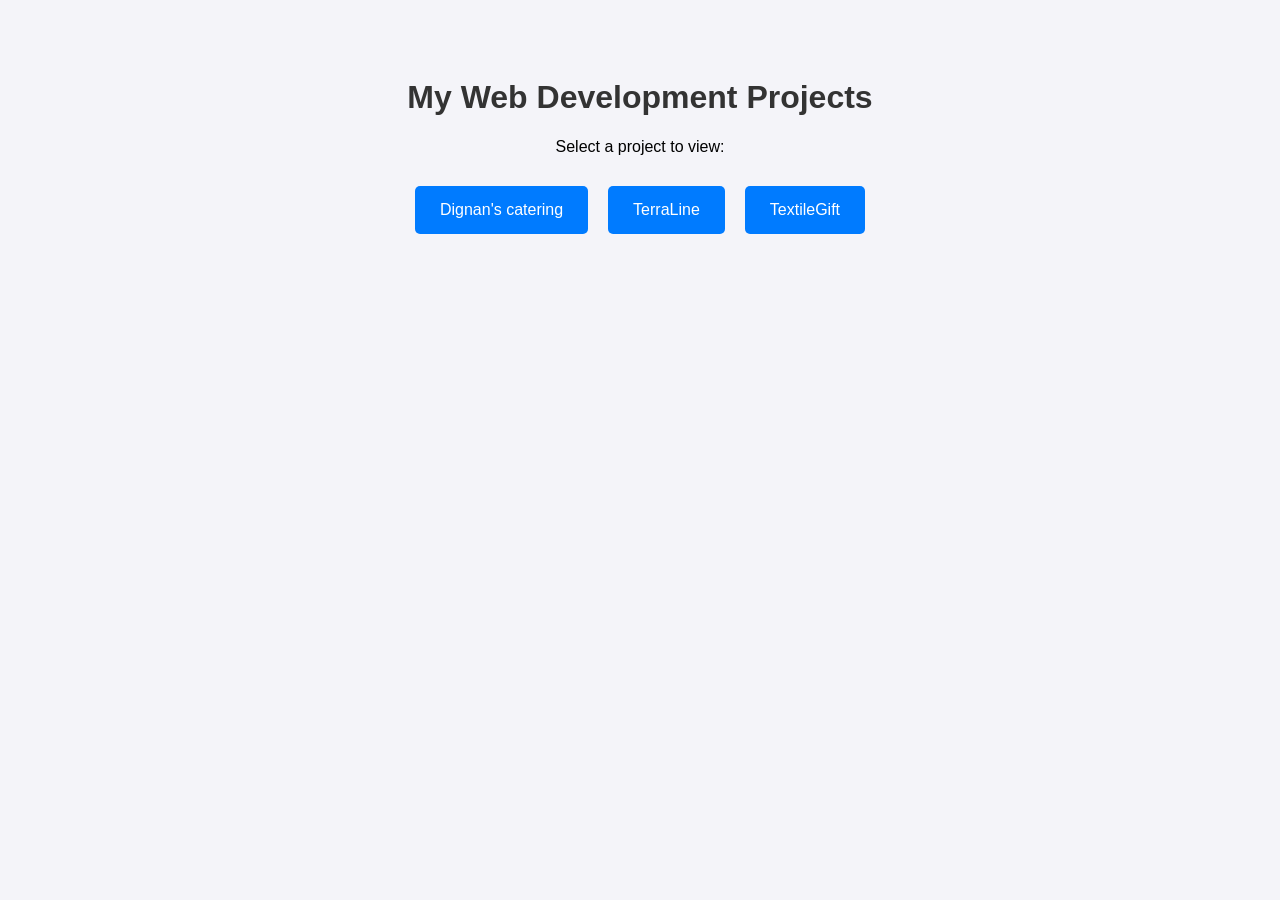
<file: index.html>
<!DOCTYPE html>
<html lang="en">
<head>
    <meta charset="UTF-8">
    <title>Mykyta's Web Portfolio</title>
    <style>
        body { font-family: sans-serif; text-align: center; padding: 50px; background: #f4f4f9; }
        h1 { color: #333; }
        .links { display: flex; justify-content: center; gap: 20px; margin-top: 30px; }
        a { text-decoration: none; color: white; background: #007bff; padding: 15px 25px; border-radius: 5px; transition: 0.3s; }
        a:hover { background: #0056b3; }
    </style>
</head>
<body>
    <h1>My Web Development Projects</h1>
    <p>Select a project to view:</p>
    <div class="links">
        <a href="Dignans%20catering/">Dignan's catering</a>
        <a href="TerraLine/">TerraLine</a>
        <a href="TextileGift/">TextileGift</a>
    </div>
</body>
</html>
</file>
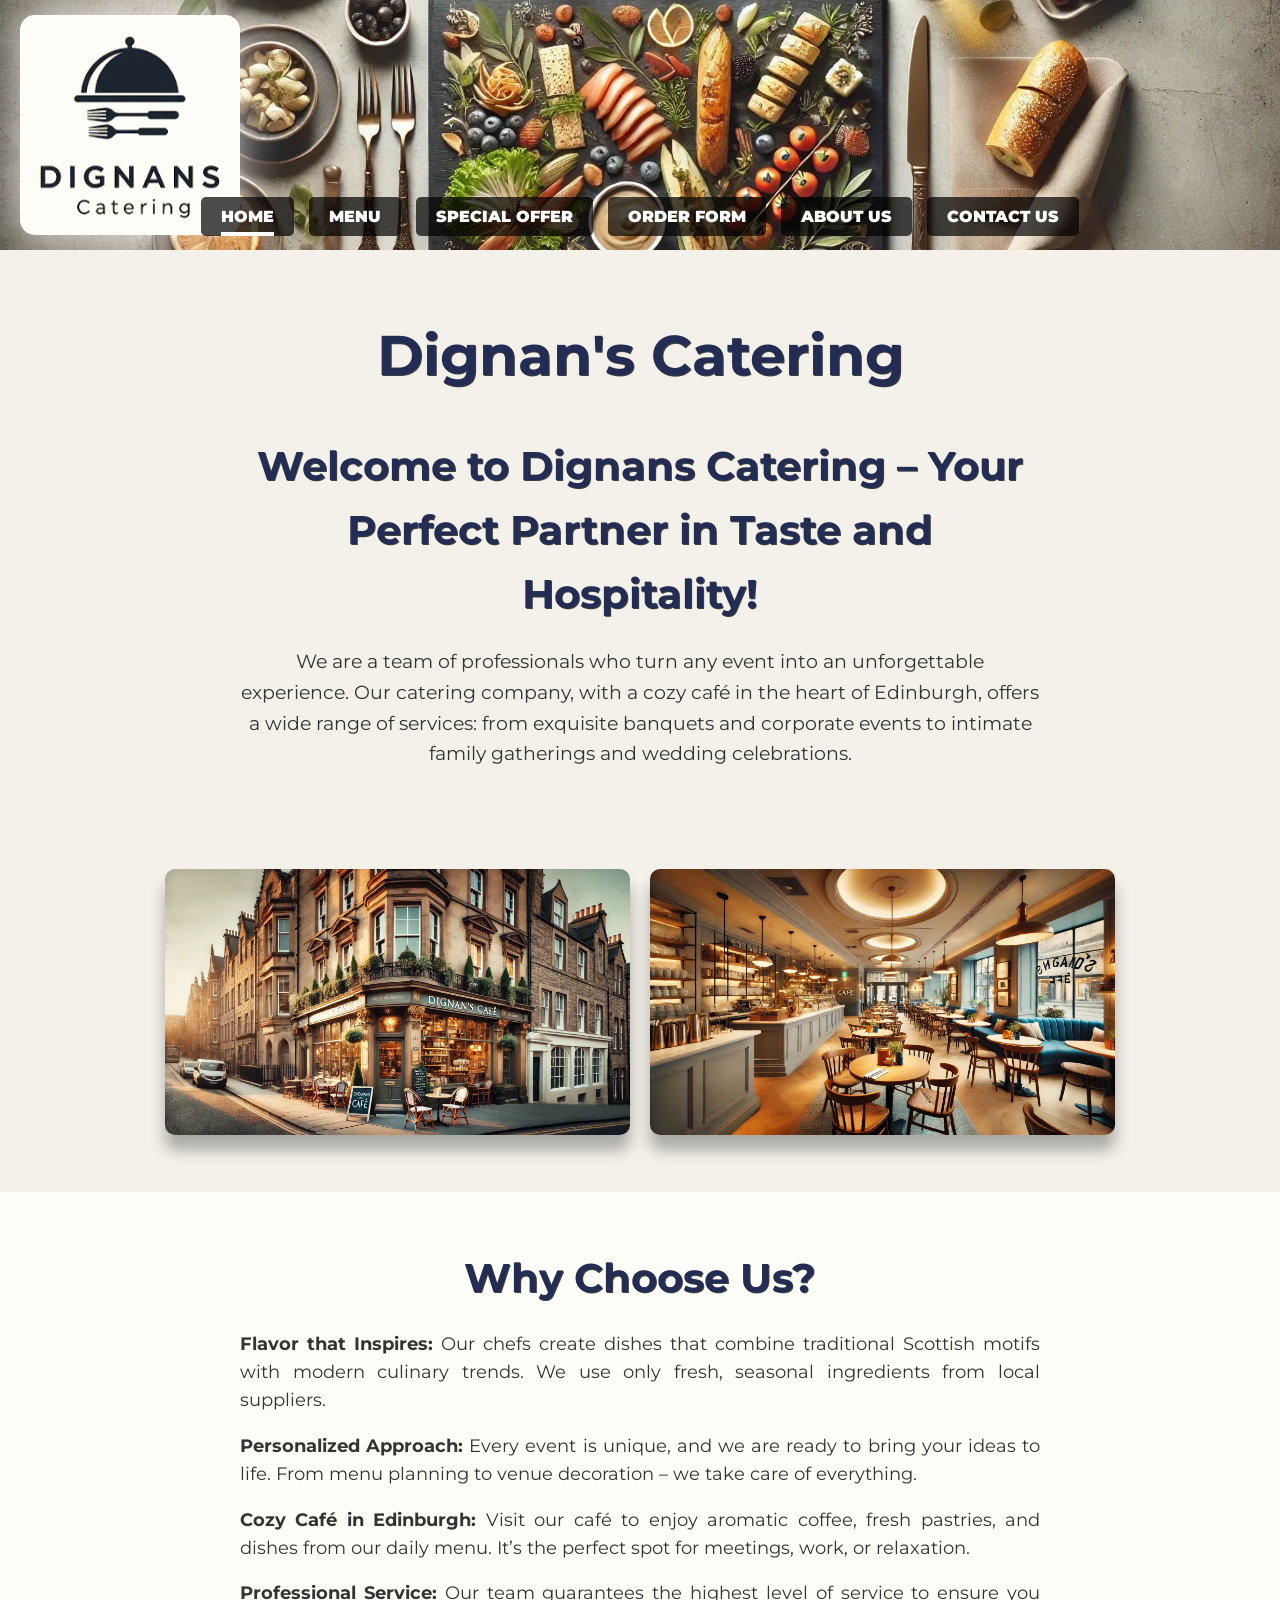
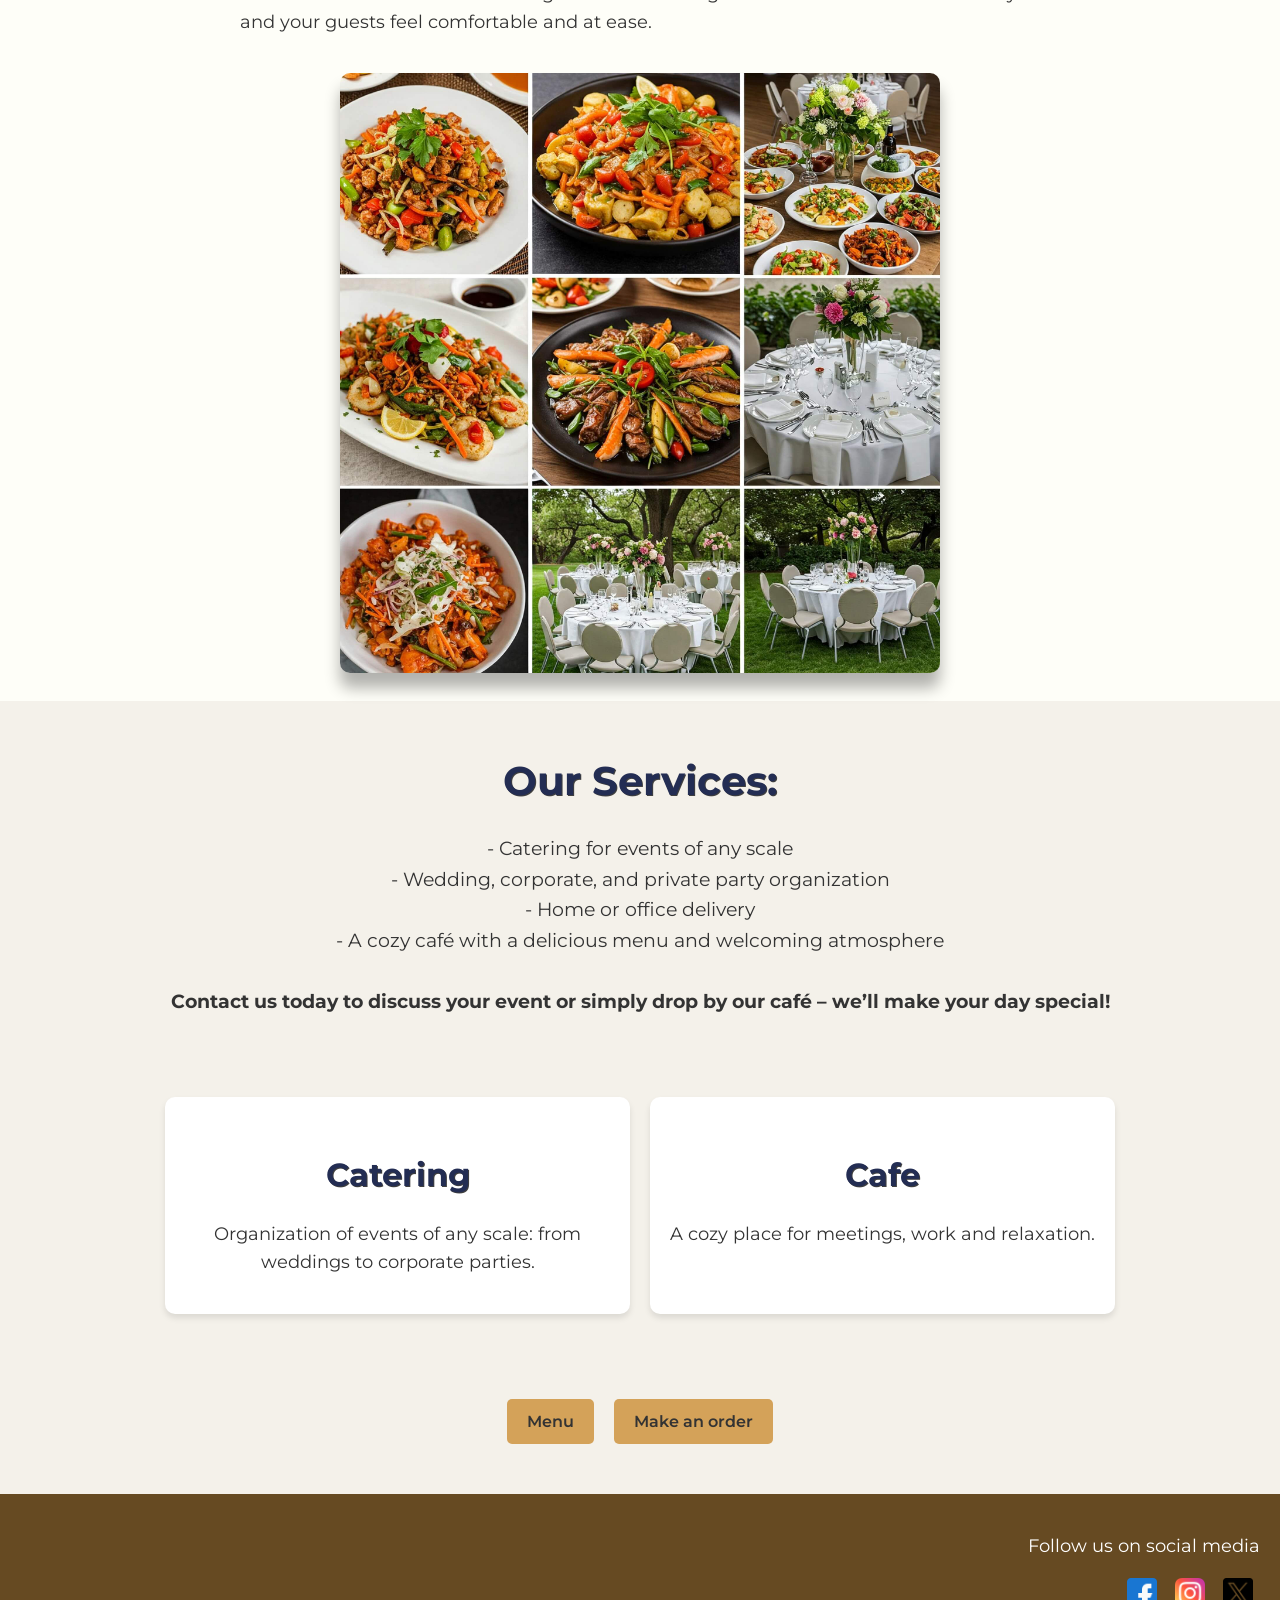
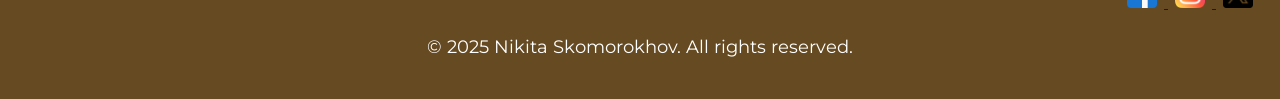
<file: Dignans catering/index.html>
<!DOCTYPE html>
<html lang="en">

<head>
    <meta charset="UTF-8">
    <meta name="viewport" content="width=device-width, initial-scale=1.0">
    <title>Dignan's Catering</title>
    <meta name="description" content="Best catering in Edinburgh. Wide menu selection, quality service.">
    <meta name="keywords" content="catering Edinburgh, best catering Edinburgh, tasty catering Edinburgh">
    <meta name="author" content="Nikita Skomorokhov">
    <link rel="stylesheet" href="styles.css">
    <link href='https://fonts.googleapis.com/css?family=Montserrat:light' rel='stylesheet' type='text/css'>
    <link rel="icon" type="image/x-icon" href="img/fav.png">
    <link href="https://fonts.googleapis.com/css2?family=Playfair+Display:wght@400;700&family=Roboto:wght@300;400;500&display=swap" rel="stylesheet">
</head>





<body>
    <header>
        <div class="banner">
            <img src="img/banner-min.jpg" alt="Banner" class="banner-image">
            <div class="logo">
                <a href="index.html">
                    <img src="img/new_logo_mob.png" alt="Logo for PC" class="pc-logo">
                    <img src="img/new_logo_mob1.png" alt="Logo for mobile" class="mobile-logo">
                </a>

            </div>

            <button class="hamburger" aria-label="Menu">
                <span class="hamburger-box">
                    <span class="hamburger-inner"></span>
                </span>
            </button>



            <nav class="navigation">
                <ul>
                    <li><u><a href="index.html">Home</a></u></li>
                    <li><a href="menu.html">Menu</a></li>
                    <li><a href="specialoffer.html">Special Offer</a></li>
                    <li><a href="orderform.html">Order Form</a></li>
                    <li><a href="aboutus.html">About Us</a></li>
                    <li><a href="contactus.html">Contact Us</a></li>

                </ul>
            </nav>
        </div>
    </header>


    <main>
        <section class="hero">
            <div class="hero-content">
                <h1>Dignan's Catering</h1>
                <h2>Welcome to Dignans Catering – Your Perfect Partner in Taste and Hospitality!</h2>

                <p>We are a team of professionals who turn any event into an unforgettable experience. Our catering company, with a cozy café in the heart of Edinburgh, offers a wide range of services: from exquisite banquets and corporate events to intimate family gatherings and wedding celebrations.</p>


            </div>
        </section>


        <div class="services">

            <div class="services-grid">
                <div>

                    <img class="about-image" src="img/cafeoutside.webp" alt="Cafe outside">

                </div>

                <div>

                    <img class="about-image" src="img/inside3.webp" alt="Cafe inside">

                </div>
            </div>
        </div>


        <section class="about">
            <div class="about-content">
                <h2>Why Choose Us?</h2>

                <p class="text-justify"><strong>Flavor that Inspires:</strong> Our chefs create dishes that combine traditional Scottish motifs with modern culinary trends. We use only fresh, seasonal ingredients from local suppliers.</p>

                <p class="text-justify"><strong>Personalized Approach:</strong> Every event is unique, and we are ready to bring your ideas to life. From menu planning to venue decoration – we take care of everything.</p>

                <p class="text-justify"><strong>Cozy Café in Edinburgh:</strong> Visit our café to enjoy aromatic coffee, fresh pastries, and dishes from our daily menu. It’s the perfect spot for meetings, work, or relaxation.</p>

                <p class="text-justify"><strong>Professional Service:</strong> Our team guarantees the highest level of service to ensure you and your guests feel comfortable and at ease.</p>


            </div>
            <img src="img/meals.jpg" alt="Our Meals" class="about-image">
        </section>


        <section class="hero">
            <h2>Our Services:</h2>

            <p>- Catering for events of any scale<br>
                - Wedding, corporate, and private party organization<br>
                - Home or office delivery<br>
                - A cozy café with a delicious menu and welcoming atmosphere</p>

            <p><strong>Contact us today to discuss your event or simply drop by our café – we’ll make your day special!</strong></p>

        </section>


        <div class="services">

            <div class="services-grid">
                <div class="service">
                    <h3>Catering</h3>
                    <p>Organization of events of any scale: from weddings to corporate parties.</p>
                </div>

                <div class="service">
                    <h3>Cafe</h3>
                    <p>A cozy place for meetings, work and relaxation.</p>
                </div>
            </div>
        </div>

        <div class="services">

            <div class="services-grid">
                <div class="buttons">
                    <a href="menu.html" class="btn">Menu</a>
                    <a href="orderform.html" class="btn">Make an order</a>
                </div>
            </div>
        </div>
    </main>

    <footer>
        <div class="foot">
            <p>Follow us on social media</p>
            <a href="https://www.facebook.com/"> <img class="social" src="img/facebook.png" alt="Logo Facebook"> </a>
            <a href="https://www.instagram.com/"> <img class="social" src="img/instagram.png" alt="Logo Instagram"> </a>
            <a href="https://x.com/"> <img class="social" src="img/twitter.png" alt="Logo Twitter"> </a>
        </div>
        <p>&copy; 2025 Nikita Skomorokhov. All rights reserved.</p>

    </footer>

    <script>
        document.addEventListener('DOMContentLoaded', function() {
            const hamburger = document.querySelector('.hamburger');
            const navigation = document.querySelector('.navigation');

            hamburger.addEventListener('click', function() {
                hamburger.classList.toggle('active');
                navigation.classList.toggle('active');
            });


            const navLinks = document.querySelectorAll('.navigation a');
            navLinks.forEach(link => {
                link.addEventListener('click', function() {
                    hamburger.classList.remove('active');
                    navigation.classList.remove('active');
                });
            });
        });

    </script>

</body>

</html>
</file>
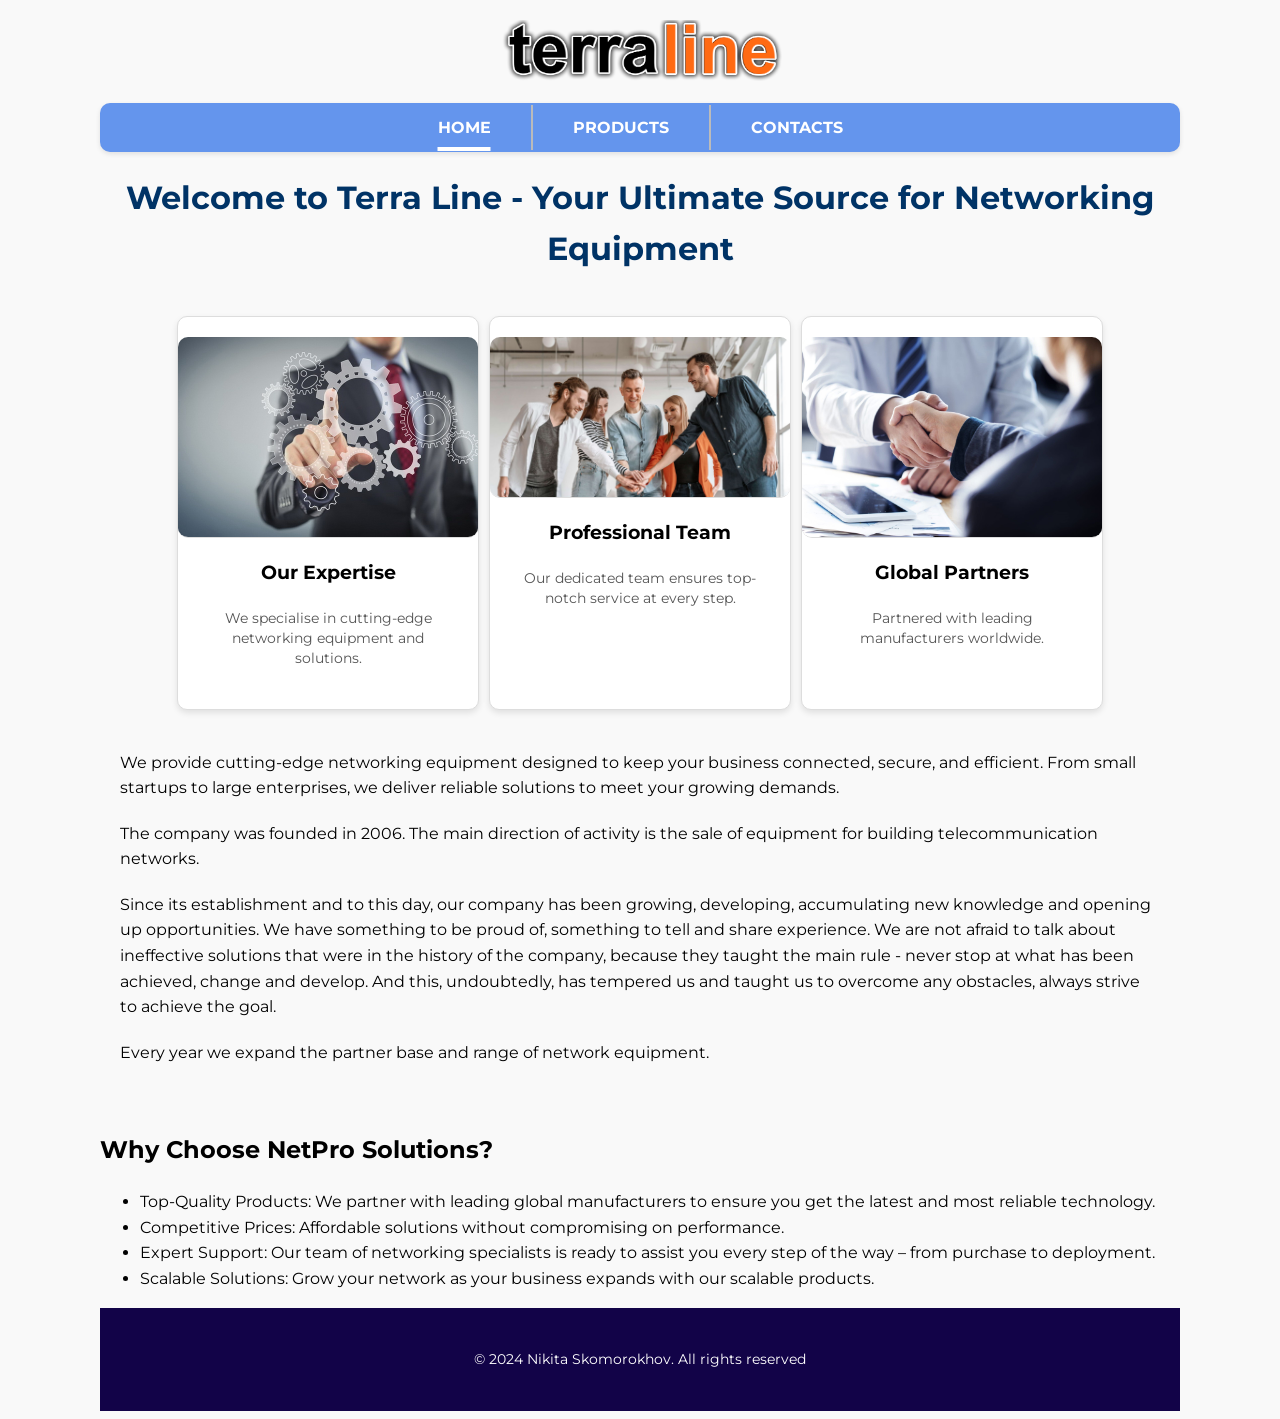
<file: TerraLine/index.html>
<!DOCTYPE html>
<html lang="en">
<head>
    <meta charset="UTF-8">
    <meta name="viewport" content="width=device-width, initial-scale=1.0">
    <link rel="stylesheet" href="CSS/style.css">
    <link rel="icon" type="image/x-icon" href="IMG/favico.png">
    
    <link rel="preconnect" href="https://fonts.googleapis.com">
<link rel="preconnect" href="https://fonts.gstatic.com" crossorigin>
<link href="https://fonts.googleapis.com/css2?family=Montserrat:ital,wght@0,100..900;1,100..900&display=swap" rel="stylesheet">
    
    <title>Terra Line</title>
    <header>
    <img src="IMG/terralogo.png" alt="Logo" class="logo">
</header>

<nav>
    <ul>
        <li><u><a class="navi" href="index.html">Home</a></u></li>
        <li><a class="navi" href="products.html">Products</a></li>
        <li><a class="navi" href="contacts.html">Contacts</a></li>
    </ul>
</nav>
</head>
<body>
    <h1>Welcome to Terra Line - Your Ultimate Source for Networking Equipment</h1>
    <section class="cards">
        <div class="card">
            <img src="IMG/expertise.jpg" alt="Expertise">
            <h3>Our Expertise</h3>
            <p>We specialise in cutting-edge networking equipment and solutions.</p>
        </div>
        <div class="card">
            <img src="IMG/team.jpg" alt="Our Team">
            <h3>Professional Team</h3>
            <p>Our dedicated team ensures top-notch service at every step.</p>
        </div>
        <div class="card">
            <img src="IMG/partners.jpg" alt="Global Partners">
            <h3>Global Partners</h3>
            <p>Partnered with leading manufacturers worldwide.</p>
        </div>
    </section>
    <p>We provide cutting-edge networking equipment designed to keep your business connected, secure, and efficient. From small startups to large enterprises, we deliver reliable solutions to meet your growing demands. </p>
    <p>The company was founded in 2006. The main direction of activity is the sale of equipment for building telecommunication networks.</p>
    <p>Since its establishment and to this day, our company has been growing, developing, accumulating new knowledge and opening up opportunities. We have something to be proud of, something to tell and share experience. We are not afraid to talk about ineffective solutions that were in the history of the company, because they taught the main rule - never stop at what has been achieved, change and develop. And this, undoubtedly, has tempered us and taught us to overcome any obstacles, always strive to achieve the goal.</p>
    <p>Every year we expand the partner base and range of network equipment.</p>

<br>
    
    
    <h2>Why Choose NetPro Solutions? </h2>
    
    <ul>
    <li>Top-Quality Products: We partner with leading global manufacturers to ensure you get the latest and most reliable technology.</li>
    <li>Competitive Prices: Affordable solutions without compromising on performance. </li>
    <li>Expert Support: Our team of networking specialists is ready to assist you every step of the way – from purchase to deployment.</li>
    <li>Scalable Solutions: Grow your network as your business expands with our scalable products. </li>
</ul>



<footer>
    <p>&copy; 2024 Nikita Skomorokhov. All rights reserved </p>
</footer>
</body>
</html>
</file>
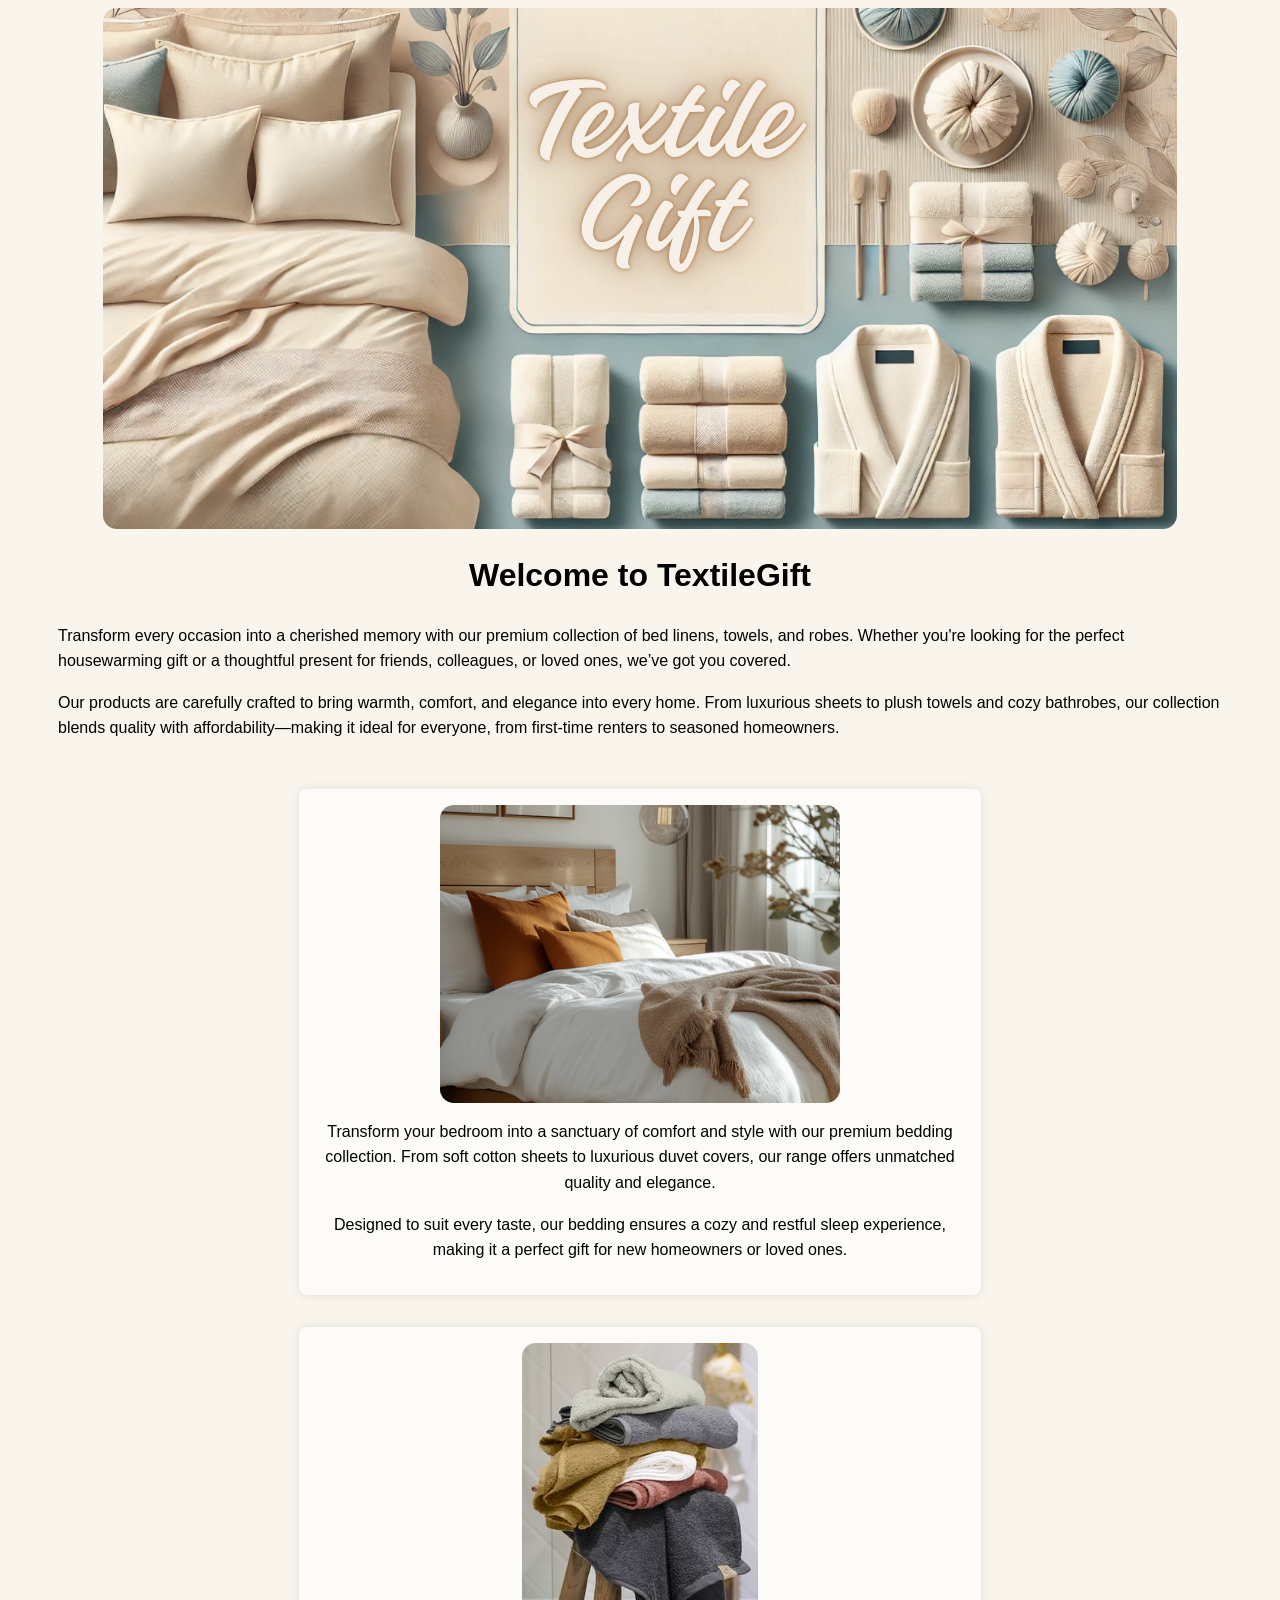
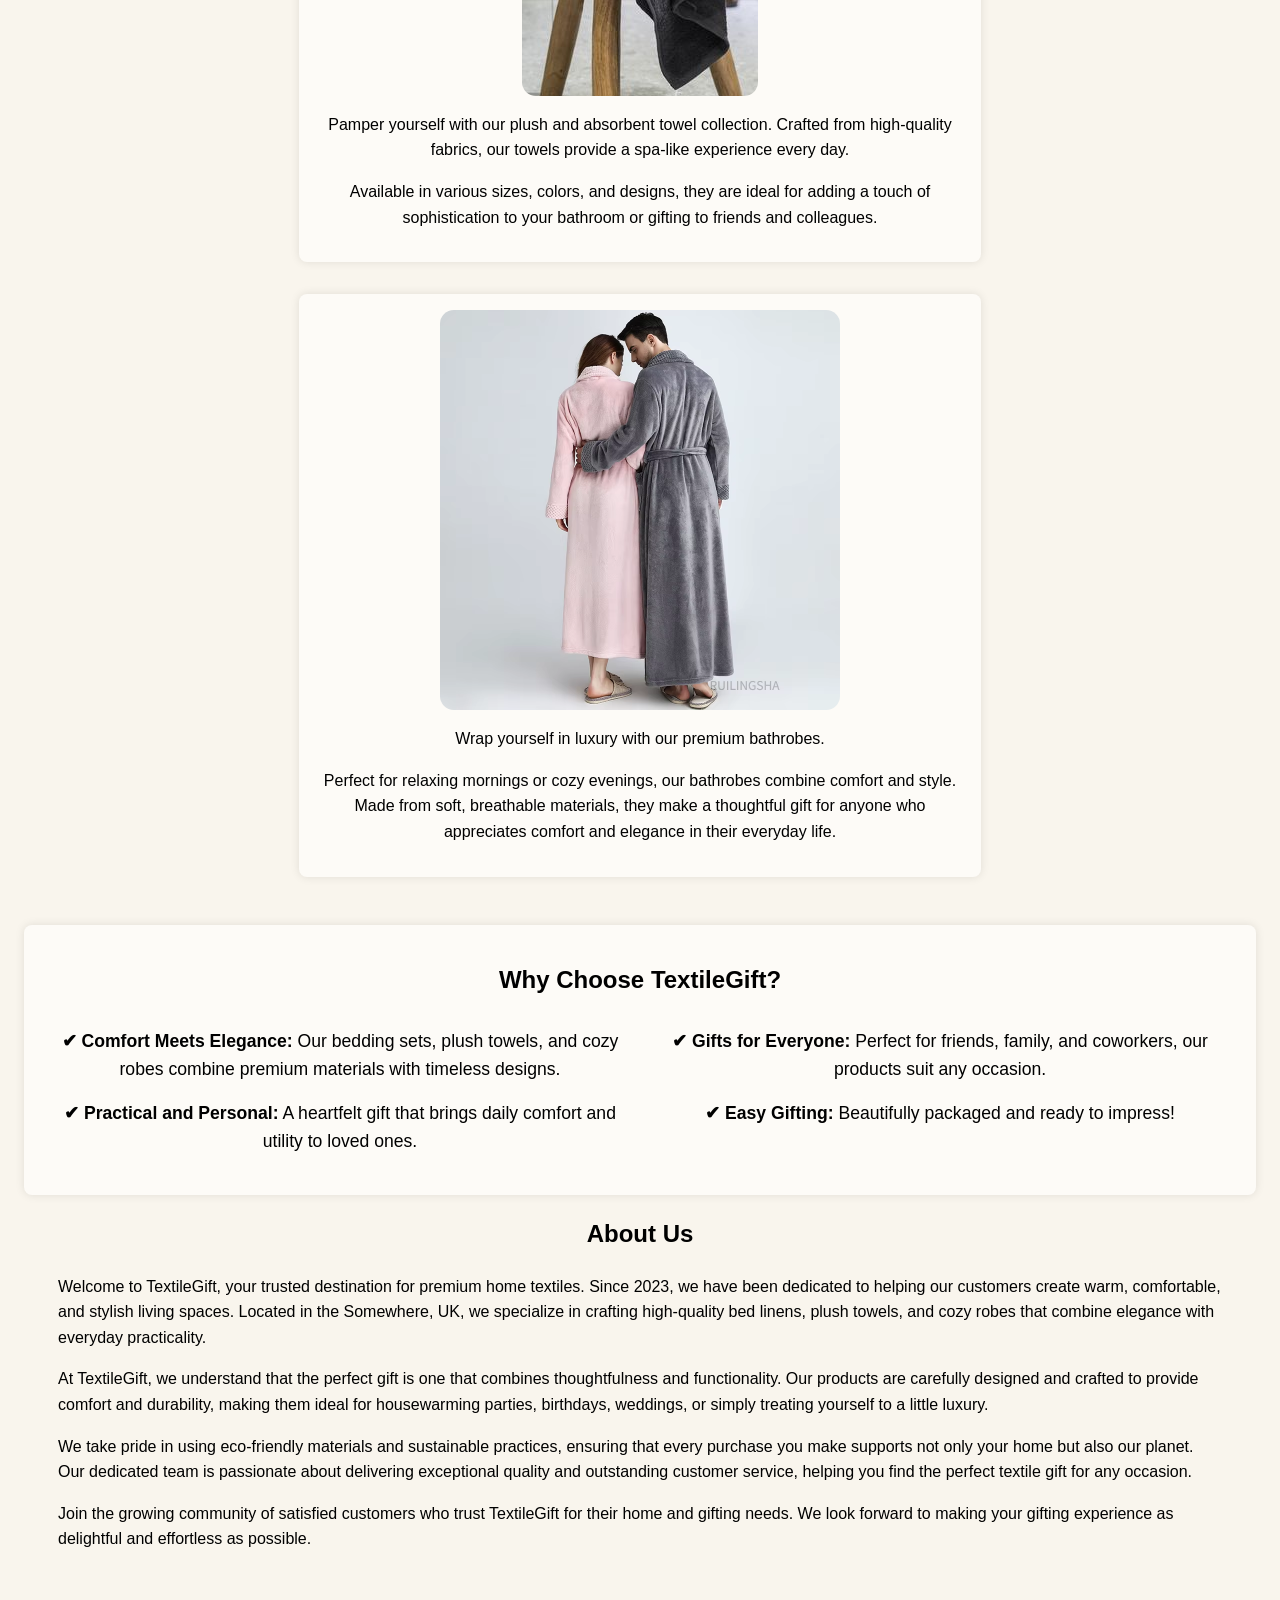
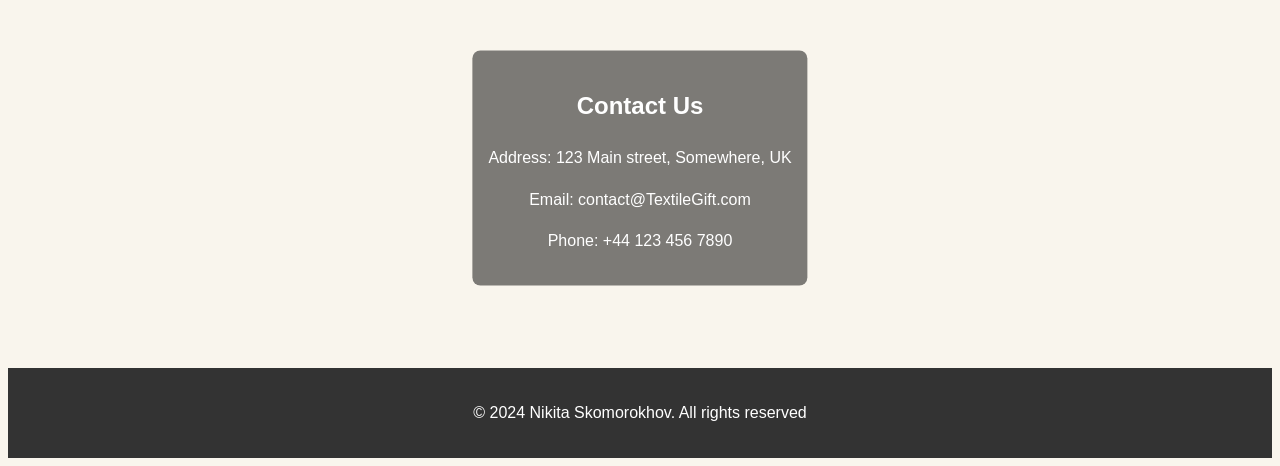
<file: TextileGift/index.html>
<!DOCTYPE html>
<html lang="ru">
<head>
    <meta charset="UTF-8">
    <meta name="viewport" content="width=device-width, initial-scale=1.0">
    <title>TextileGift</title>
    <link rel="stylesheet" href="style.css">
    <link rel="icon" type="image/x-icon" href="IMG/favicon.ico">
    <img src="img/banner4.png" alt="Logo" class="logo">
</head>
<body>
   
    <header>
        
        <h1>Welcome to TextileGift</h1> 
    
    </header>

    <div class="fist">
    <p>Transform every occasion into a cherished memory with our premium collection of bed linens, towels, and robes. Whether you're looking for the perfect housewarming gift or a thoughtful present for friends, colleagues, or loved ones, we’ve got you covered. </p>
        <p>Our products are carefully crafted to bring warmth, comfort, and elegance into every home. From luxurious sheets to plush towels and cozy bathrobes, our collection blends quality with affordability—making it ideal for everyone, from first-time renters to seasoned homeowners.</p>
    </div>    

    <section class="section-1">
   
        
        <div class="inner-section1">
            <img src="img/cozybed.png" alt="bedding" class="pic">
            <p>Transform your bedroom into a sanctuary of comfort and style with our premium bedding collection. From soft cotton sheets to luxurious duvet covers, our range offers unmatched quality and elegance.</p>
            <p>Designed to suit every taste, our bedding ensures a cozy and restful sleep experience, making it a perfect gift for new homeowners or loved ones.</p>
        </div>
            <div class="inner-section1">
            <img src="img/towels.jpg" alt="towels" class="pic">
            <p>Pamper yourself with our plush and absorbent towel collection. Crafted from high-quality fabrics, our towels provide a spa-like experience every day.</p>
            <p>Available in various sizes, colors, and designs, they are ideal for adding a touch of sophistication to your bathroom or gifting to friends and colleagues.</p>
        </div>
        <div class="inner-section1">
            <img src="img/robes2.avif" alt="bathrobes" class="pic">
            <p>Wrap yourself in luxury with our premium bathrobes.</p> 
            <p>Perfect for relaxing mornings or cozy evenings, our bathrobes combine comfort and style. Made from soft, breathable materials, they make a thoughtful gift for anyone who appreciates comfort and elegance in their everyday life.</p>
        </div>
    </section>

    
        <div class="inner-section">
        <h2>Why Choose TextileGift?</h2>
        <ul class="features">
            <li><strong>✔ Comfort Meets Elegance:</strong> Our bedding sets, plush towels, and cozy robes combine premium materials with timeless designs.</li>
            <li><strong>✔ Gifts for Everyone:</strong> Perfect for friends, family, and coworkers, our products suit any occasion.</li>
            <li><strong>✔ Practical and Personal:</strong> A heartfelt gift that brings daily comfort and utility to loved ones.</li>
            <li><strong>✔ Easy Gifting:</strong> Beautifully packaged and ready to impress!</li>
        </ul>
    </div>
    
    
        <div class="fist">
            <h2>About Us</h2>
            <p>Welcome to TextileGift, your trusted destination for premium home textiles. Since 2023, we have been dedicated to helping our customers create warm, comfortable, and stylish living spaces. Located in the Somewhere, UK, we specialize in crafting high-quality bed linens, plush towels, and cozy robes that combine elegance with everyday practicality.</p>
        
        <p>At TextileGift, we understand that the perfect gift is one that combines thoughtfulness and functionality. Our products are carefully designed and crafted to provide comfort and durability, making them ideal for housewarming parties, birthdays, weddings, or simply treating yourself to a little luxury.</p>
        
        <p>We take pride in using eco-friendly materials and sustainable practices, ensuring that every purchase you make supports not only your home but also our planet. Our dedicated team is passionate about delivering exceptional quality and outstanding customer service, helping you find the perfect textile gift for any occasion.</p>
        
        <p>Join the growing community of satisfied customers who trust TextileGift for their home and gifting needs. We look forward to making your gifting experience as delightful and effortless as possible.</p>
    </div>
    



    <section class="section-4">
        <div class="overlay-text">
            <h2>Contact Us</h2>
            <p>Address: 123 Main street, Somewhere, UK</p>
            <p>Email: contact@TextileGift.com</p>
            <p>Phone: +44 123 456 7890</p>
        </div>
    </section>

    <footer>
        <p>&copy; 2024 Nikita Skomorokhov. All rights reserved </p>
    </footer>
</body>
</html>
</file>
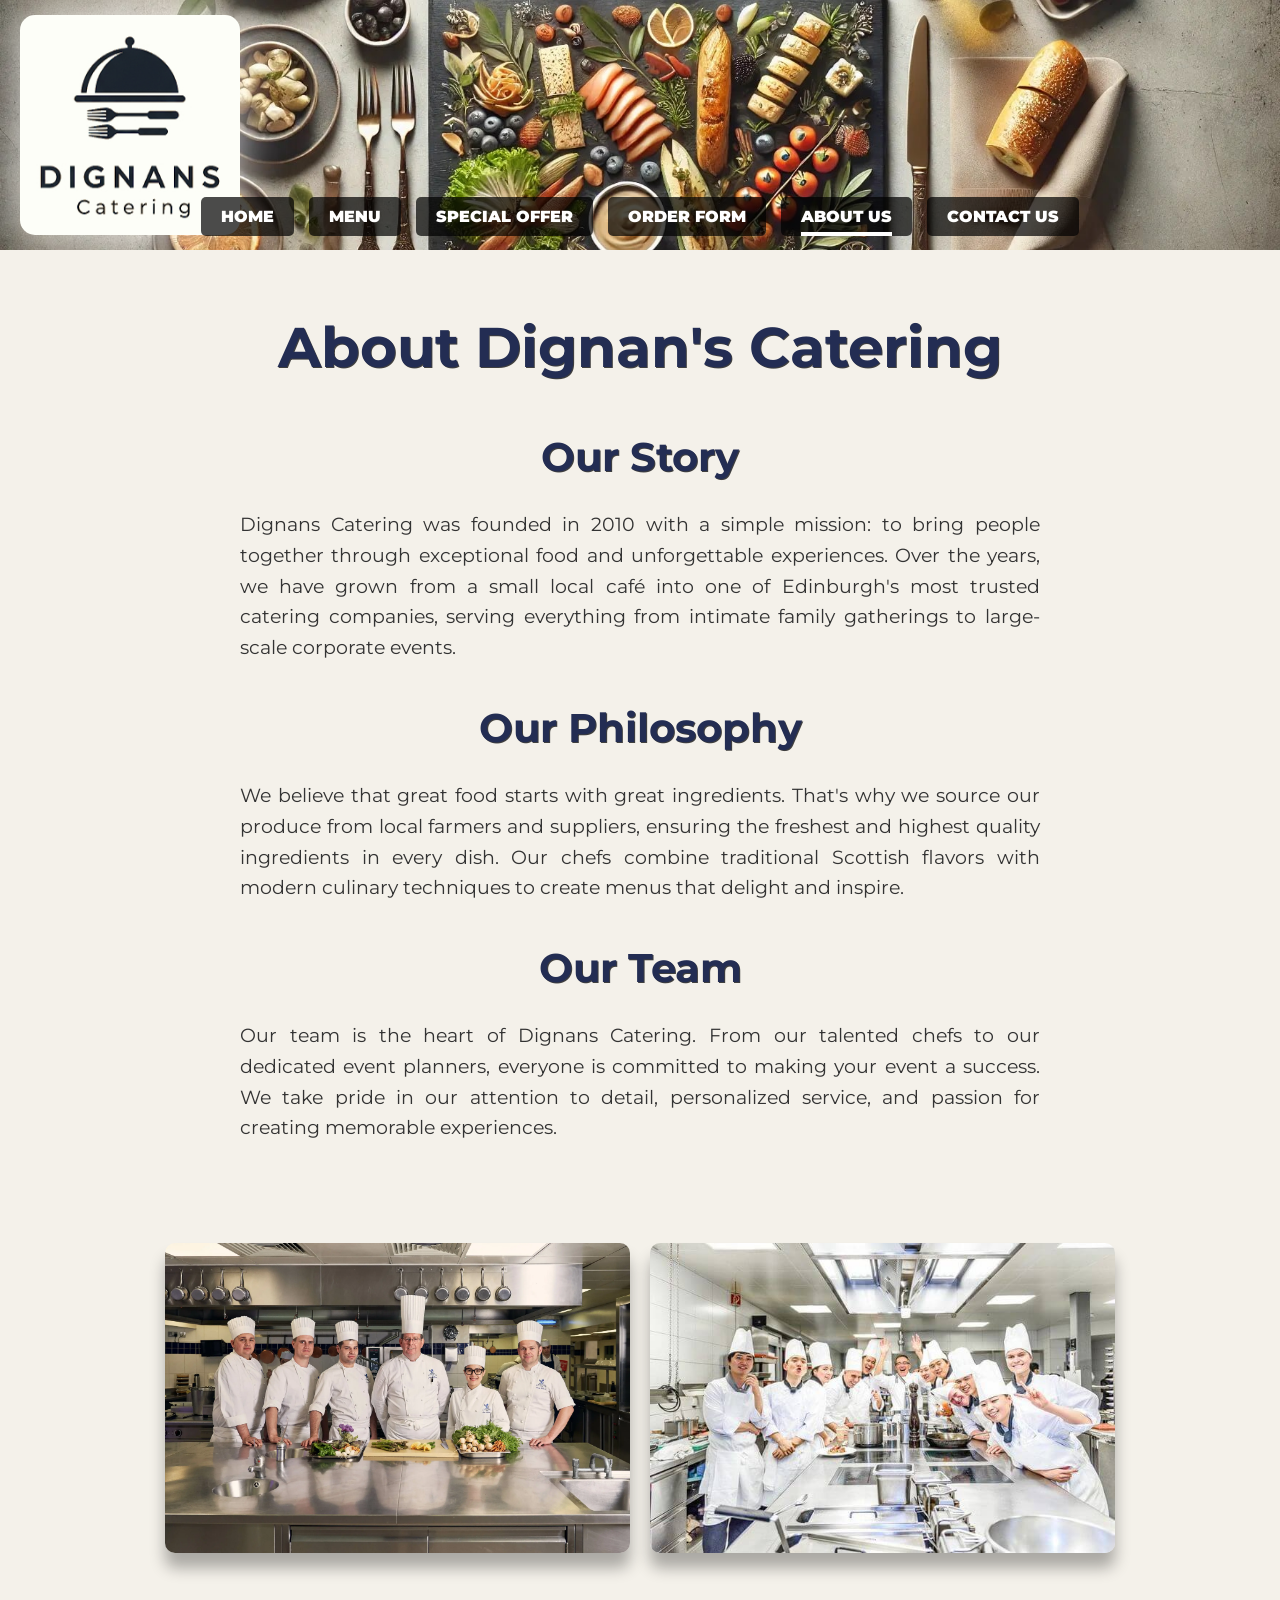
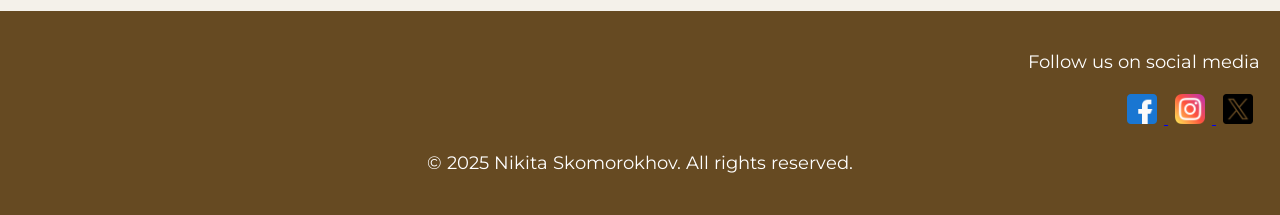
<file: Dignans catering/aboutus.html>
<!DOCTYPE html>
<html lang="en">

<head>
    <meta charset="UTF-8">
    <meta name="viewport" content="width=device-width, initial-scale=1.0">
    <title>Dignan's Catering About Us</title>
    <meta name="description" content="Meals for your office. Corporate lunches.">
    <meta name="keywords" content="Corporate lunches Edinburgh, business lunches Edinburgh, office catering Edinburgh">
    <meta name="author" content="Nikita Skomorokhov">
    <link rel="stylesheet" href="styles.css">
    <link href='https://fonts.googleapis.com/css?family=Montserrat:light' rel='stylesheet' type='text/css'>
    <link rel="icon" type="image/x-icon" href="img/fav.png">
    <link href="https://fonts.googleapis.com/css2?family=Playfair+Display:wght@400;700&family=Roboto:wght@300;400;500&display=swap" rel="stylesheet">
</head>

<body>
    <header>
        <div class="banner">
            <img src="img/banner-min.jpg" alt="Banner" class="banner-image">
            <div class="logo">
                <a href="index.html">
                    <img src="img/new_logo_mob.png" alt="Logo for PC" class="pc-logo">
                    <img src="img/new_logo_mob1.png" alt="Logo for mobile" class="mobile-logo">
                </a>

            </div>
            <button class="hamburger" aria-label="Menu">
                <span class="hamburger-box">
                    <span class="hamburger-inner"></span>
                </span>
            </button>

            <nav class="navigation">
                <ul>
                    <li><a href="index.html">Home</a></li>
                    <li><a href="menu.html">Menu</a></li>
                    <li><a href="specialoffer.html">Special Offer</a></li>
                    <li><a href="orderform.html">Order Form</a></li>
                    <li><u><a href="aboutus.html">About Us</a></u></li>
                    <li><a href="contactus.html">Contact Us</a></li>
                </ul>
            </nav>
        </div>
    </header>

    <main>
        <div class="hero">
            <div class="hero-content">
                <h1>About Dignan's Catering</h1>
                <h2>Our Story</h2>
                <p class="text-justify">Dignans Catering was founded in 2010 with a simple mission: to bring people together through exceptional food and unforgettable experiences. Over the years, we have grown from a small local café into one of Edinburgh's most trusted catering companies, serving everything from intimate family gatherings to large-scale corporate events.</p>

                <h2>Our Philosophy</h2>
                <p class="text-justify">We believe that great food starts with great ingredients. That's why we source our produce from local farmers and suppliers, ensuring the freshest and highest quality ingredients in every dish. Our chefs combine traditional Scottish flavors with modern culinary techniques to create menus that delight and inspire.</p>

                <h2>Our Team</h2>
                <p class="text-justify">Our team is the heart of Dignans Catering. From our talented chefs to our dedicated event planners, everyone is committed to making your event a success. We take pride in our attention to detail, personalized service, and passion for creating memorable experiences.</p>

            </div>


        </div>
        <div class="services" id="services">
            <div class="services-grid">
                <div>
                    <img class="about-image" src="img/team5.webp" alt="Our team">
                </div>
                <div>
                    <img class="about-image" src="img/team3.jpg" alt="Our team">
                </div>
            </div>
        </div>

    </main>

    <footer>
        <div class="foot">
            <p>Follow us on social media</p>
            <a href="https://www.facebook.com/"> <img class="social" src="img/facebook.png" alt="Logo Facebook"> </a>
            <a href="https://www.instagram.com/"> <img class="social" src="img/instagram.png" alt="Logo Instagram"> </a>
            <a href="https://x.com/"> <img class="social" src="img/twitter.png" alt="Logo Twitter"> </a>
        </div>
        <p>&copy; 2025 Nikita Skomorokhov. All rights reserved.</p>
    </footer>

    <script>
        document.addEventListener('DOMContentLoaded', function() {
            const hamburger = document.querySelector('.hamburger');
            const navigation = document.querySelector('.navigation');

            hamburger.addEventListener('click', function() {
                hamburger.classList.toggle('active');
                navigation.classList.toggle('active');
            });

            //closing
            const navLinks = document.querySelectorAll('.navigation a');
            navLinks.forEach(link => {
                link.addEventListener('click', function() {
                    hamburger.classList.remove('active');
                    navigation.classList.remove('active');
                });
            });
        });

    </script>
</body>

</html>
</file>
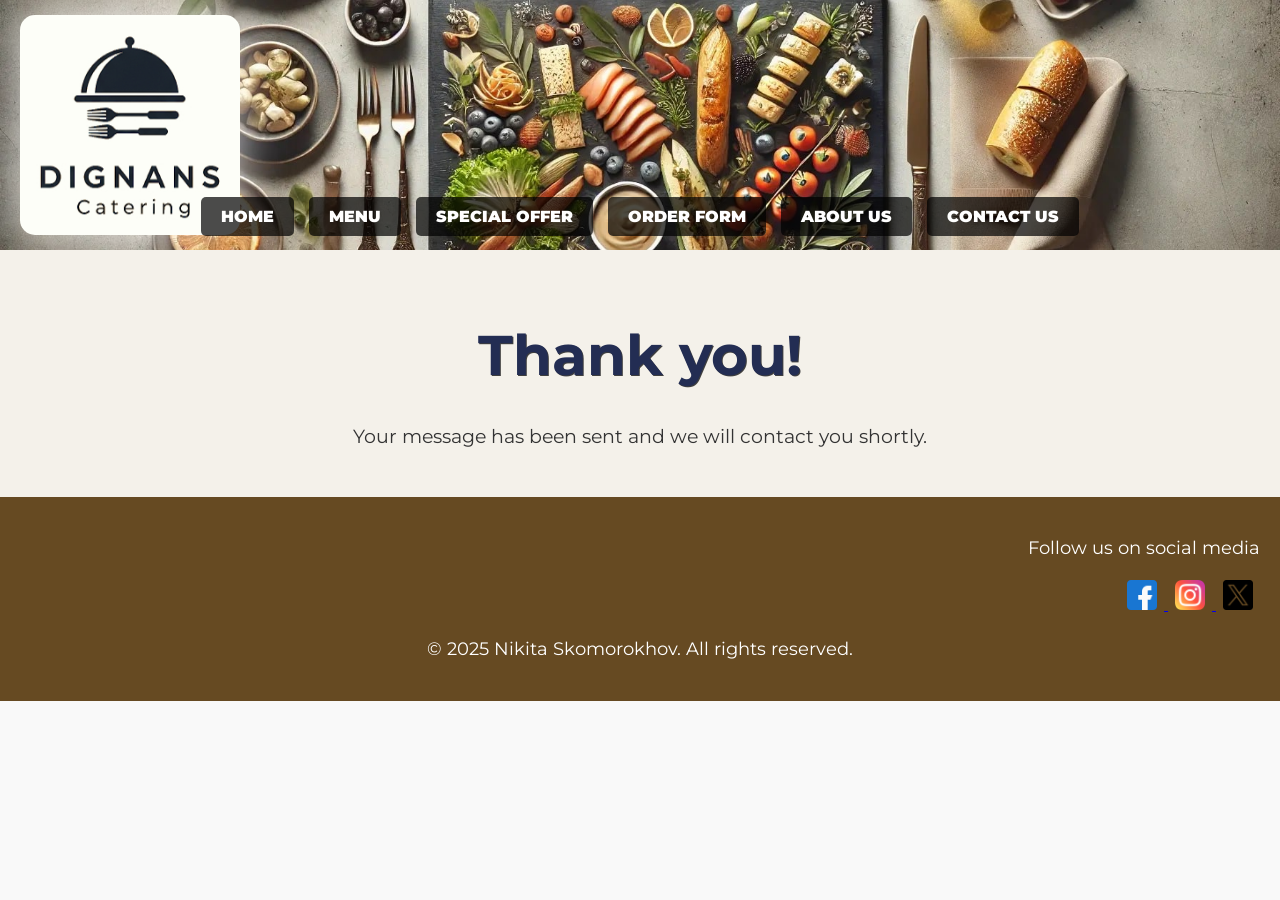
<file: Dignans catering/conf.html>
<!DOCTYPE html>
<html lang="en">

<head>
    <meta charset="UTF-8">
    <meta name="viewport" content="width=device-width, initial-scale=1.0">
    <title>Thank you!</title>
    <meta name="author" content="Nikita Skomorokhov">
    <link rel="stylesheet" href="styles.css">
    <link href='https://fonts.googleapis.com/css?family=Montserrat:light' rel='stylesheet' type='text/css'>
    <link rel="icon" type="image/x-icon" href="img/fav.png">
    <link href="https://fonts.googleapis.com/css2?family=Playfair+Display:wght@400;700&family=Roboto:wght@300;400;500&display=swap" rel="stylesheet">
</head>





<body>
    <header>
        <div class="banner">
            <img src="img/banner-min.jpg" alt="Banner" class="banner-image">
            <div class="logo">
                <a href="index.html">
                    <img src="img/new_logo_mob.png" alt="Logo for PC" class="pc-logo">
                    <img src="img/new_logo_mob1.png" alt="Logo for mobile" class="mobile-logo">
                </a>

            </div>

            <button class="hamburger" aria-label="Menu">
                <span class="hamburger-box">
                    <span class="hamburger-inner"></span>
                </span>
            </button>
            <nav class="navigation">
                <ul>
                    <li><a href="index.html">Home</a></li>
                    <li><a href="menu.html">Menu</a></li>
                    <li><a href="specialoffer.html">Special Offer</a></li>
                    <li><a href="orderform.html">Order Form</a></li>
                    <li><a href="aboutus.html">About Us</a></li>
                    <li><a href="contactus.html">Contact Us</a></li>

                </ul>
            </nav>

        </div>
    </header>


    <main>
        <section class="hero">
            <div class="hero-content">

                <h1>Thank you!</h1>
                <p>Your message has been sent and we will contact you shortly.</p>


            </div>
        </section>



    </main>

    <footer>
        <div class="foot">
            <p>Follow us on social media</p>
            <a href="https://www.facebook.com/"> <img class="social" src="img/facebook.png" alt="Logo Facebook"> </a>
            <a href="https://www.instagram.com/"> <img class="social" src="img/instagram.png" alt="Logo Instagram"> </a>
            <a href="https://x.com/"> <img class="social" src="img/twitter.png" alt="Logo Twitter"> </a>
        </div>
        <p>&copy; 2025 Nikita Skomorokhov. All rights reserved.</p>

    </footer>

    <script>
        document.addEventListener('DOMContentLoaded', function() {
            const hamburger = document.querySelector('.hamburger');
            const navigation = document.querySelector('.navigation');

            hamburger.addEventListener('click', function() {
                hamburger.classList.toggle('active');
                navigation.classList.toggle('active');
            });


            const navLinks = document.querySelectorAll('.navigation a');
            navLinks.forEach(link => {
                link.addEventListener('click', function() {
                    hamburger.classList.remove('active');
                    navigation.classList.remove('active');
                });
            });
        });

    </script>

</body>

</html>
</file>
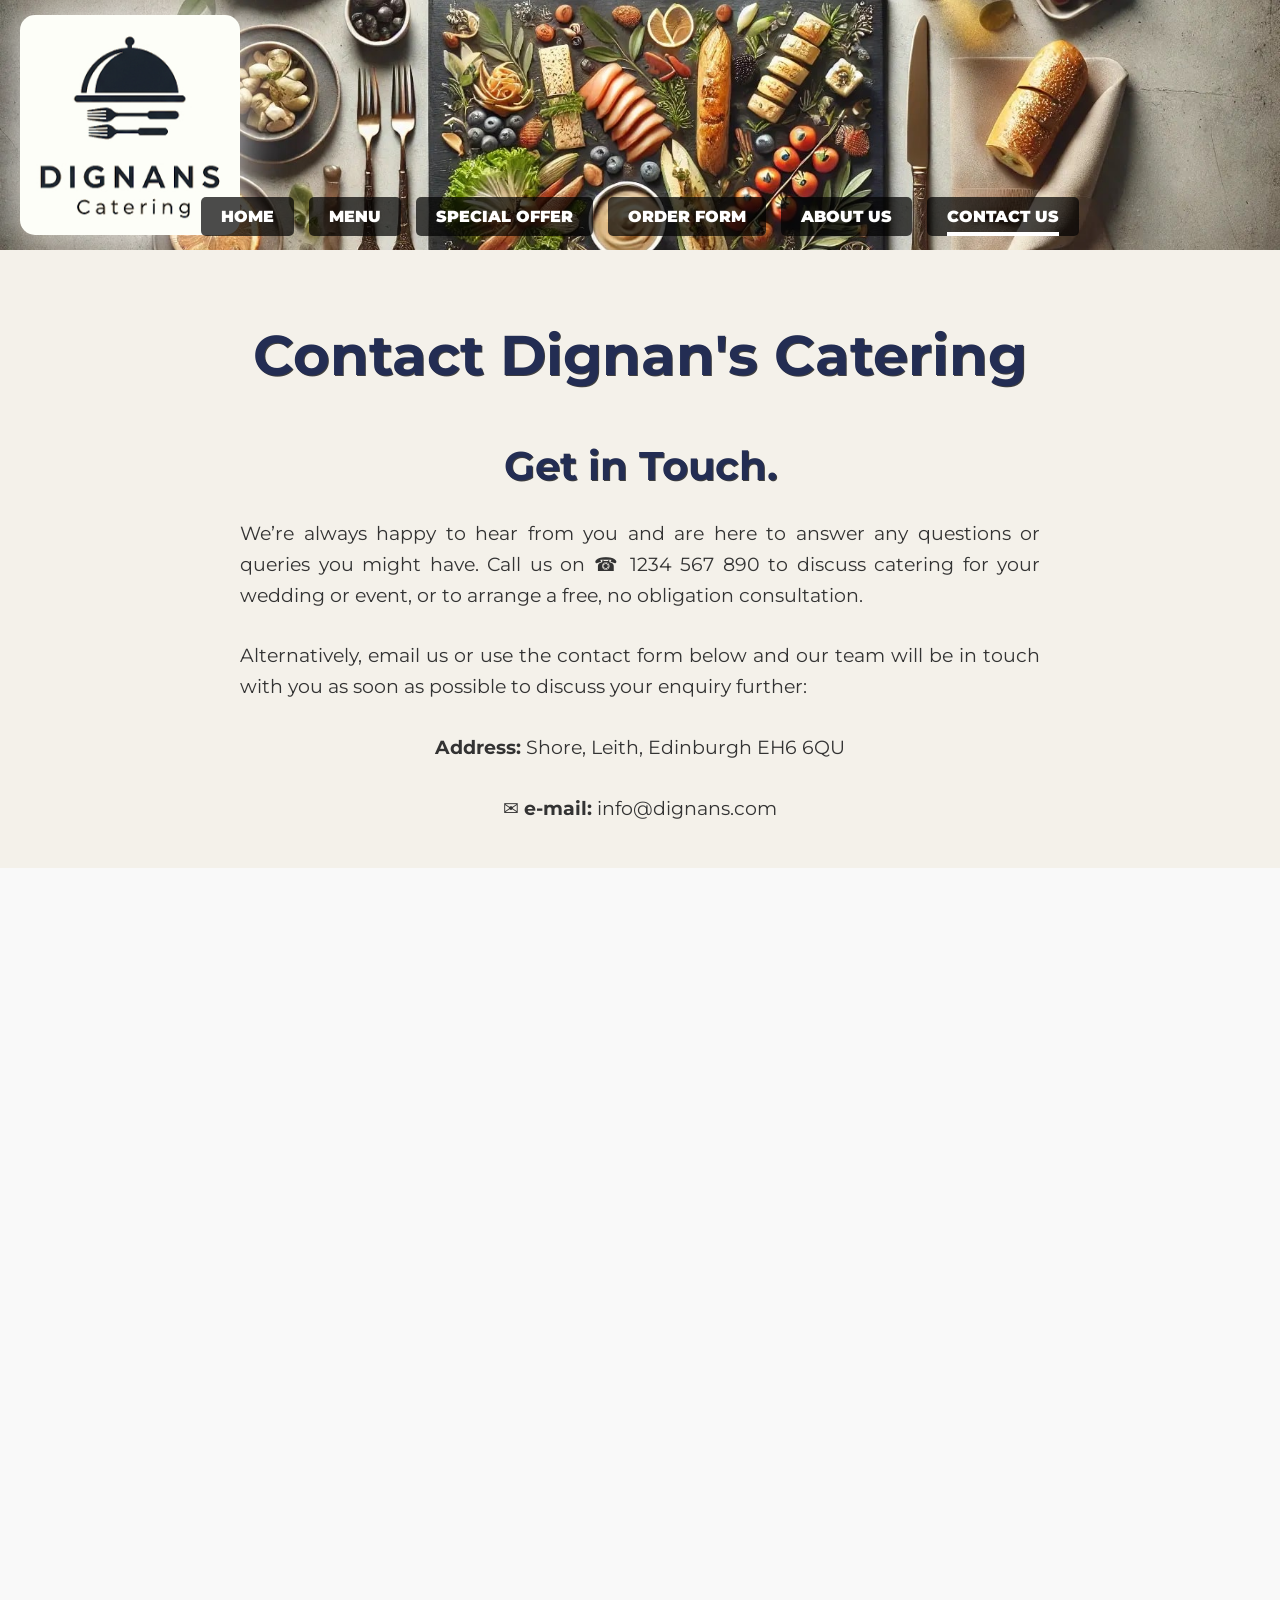
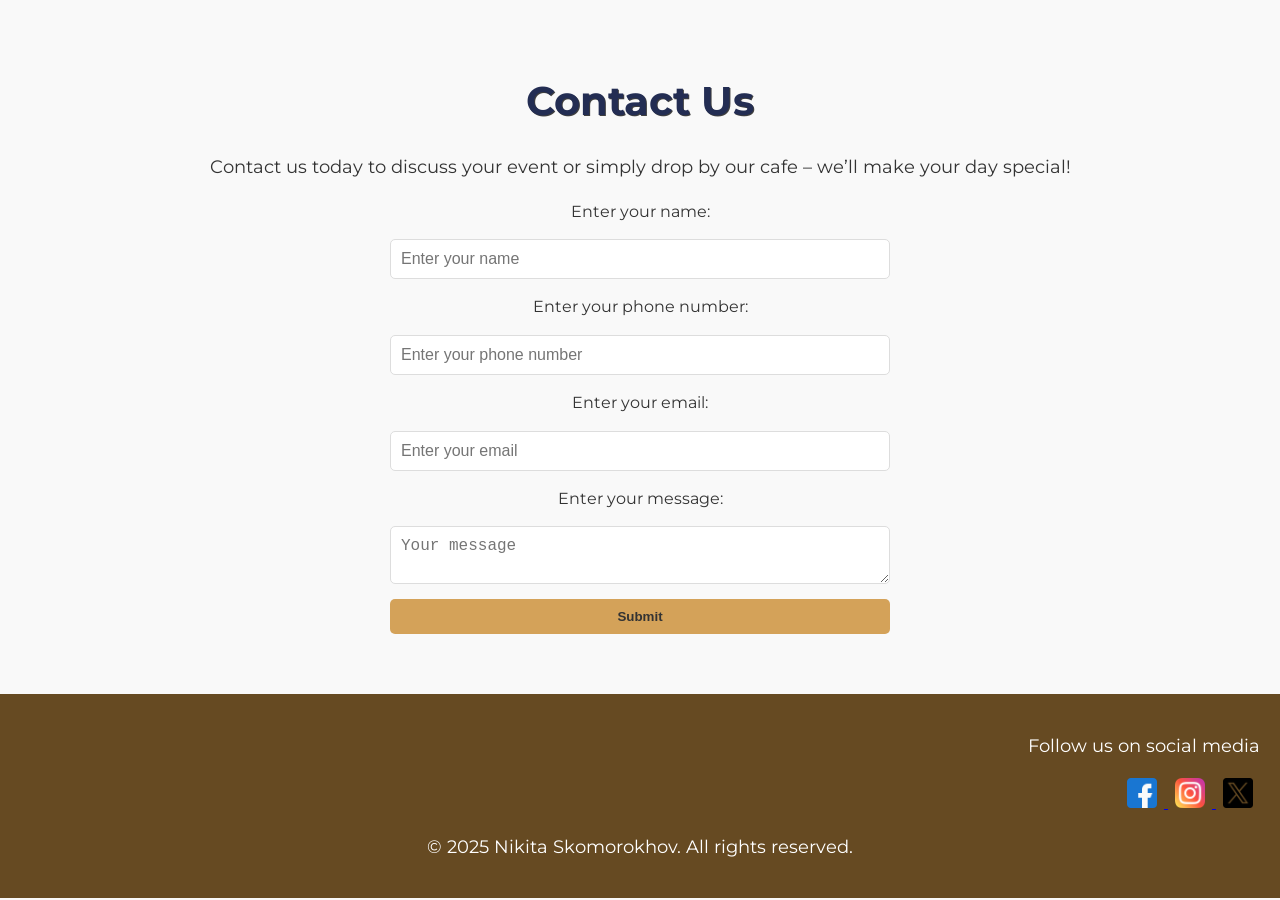
<file: Dignans catering/contactus.html>
<!DOCTYPE html>
<html lang="en">

<head>
    <meta charset="UTF-8">
    <meta name="viewport" content="width=device-width, initial-scale=1.0">
    <title>Dignan's Catering Contact Us</title>
    <meta name="description" content="The best dishes in Edinburgh. Tasty and fresh">
    <meta name="keywords" content="tasty Edinburgh, best dishes Edinburgh, delicious food Edinburgh">
    <meta name="author" content="Nikita Skomorokhov">
    <link rel="stylesheet" href="styles.css">
    <link href='https://fonts.googleapis.com/css?family=Montserrat:light' rel='stylesheet' type='text/css'>
    <link rel="icon" type="image/x-icon" href="img/fav.png">
    <link href="https://fonts.googleapis.com/css2?family=Playfair+Display:wght@400;700&family=Roboto:wght@300;400;500&display=swap" rel="stylesheet">
</head>

<body>
    <header>
        <div class="banner">
            <img src="img/banner-min.jpg" alt="Banner" class="banner-image">
            <div class="logo">
                <a href="index.html">
                    <img src="img/new_logo_mob.png" alt="Logo for PC" class="pc-logo">
                    <img src="img/new_logo_mob1.png" alt="Logo for mobile" class="mobile-logo">
                </a>

            </div>

            <button class="hamburger" aria-label="Menu">
                <span class="hamburger-box">
                    <span class="hamburger-inner"></span>
                </span>
            </button>

            <nav class="navigation">
                <ul>
                    <li><a href="index.html">Home</a></li>
                    <li><a href="menu.html">Menu</a></li>
                    <li><a href="specialoffer.html">Special Offer</a></li>
                    <li><a href="orderform.html">Order Form</a></li>
                    <li><a href="aboutus.html">About Us</a></li>
                    <li><u><a href="contactus.html">Contact Us</a></u></li>

                </ul>
            </nav>
        </div>
    </header>

    <main>

        <section class="hero">
            <div class="hero-content">
                <h1>Contact Dignan's Catering</h1>
                <h2>Get in Touch.</h2>
                <p class="text-justify">We’re always happy to hear from you and are here to answer any questions or queries you might have. Call us on &#9742; 1234 567 890 to discuss catering for your wedding or event, or to arrange a free, no obligation consultation.</p>

                <p class="text-justify">Alternatively, email us or use the contact form below and our team will be in touch with you as soon as possible to discuss your enquiry further:</p>

                <p><strong>Address: </strong> Shore, Leith, Edinburgh EH6 6QU</p>
                <p> &#9993;<strong> e-mail: </strong> info@dignans.com</p>
                <p></p>
            </div>
        </section>


        <section class="contact" id="contacts">

            <iframe class="bigmap" src="https://www.google.com/maps/embed?pb=!1m18!1m12!1m3!1d1116.1965391712513!2d-3.1696778582562595!3d55.977218875120734!2m3!1f0!2f0!3f0!3m2!1i1024!2i768!4f13.1!3m3!1m2!1s0x4887b9bad99daa55%3A0x5153d98d1c53c07e!2s5%20Shore%2C%20Leith%2C%20Edinburgh%20EH6%206RA!5e0!3m2!1sru!2suk!4v1743544568478!5m2!1sru!2suk" width="800" height="600" style="border:0;" allowfullscreen="" loading="lazy" referrerpolicy="no-referrer-when-downgrade"></iframe>

            <iframe class="smallmap" src="https://www.google.com/maps/embed?pb=!1m18!1m12!1m3!1d1116.1965391712513!2d-3.1696778582562595!3d55.977218875120734!2m3!1f0!2f0!3f0!3m2!1i1024!2i768!4f13.1!3m3!1m2!1s0x4887b9bad99daa55%3A0x5153d98d1c53c07e!2s5%20Shore%2C%20Leith%2C%20Edinburgh%20EH6%206RA!5e0!3m2!1sru!2suk!4v1743544568478!5m2!1sru!2suk" width="330" height="300" style="border:0;" allowfullscreen="" loading="lazy" referrerpolicy="no-referrer-when-downgrade"></iframe>
            
            

            <h2>Contact Us</h2>
            <p>Contact us today to discuss your event or simply drop by our cafe – we’ll make your day special!</p>
            <form class="contact-form" action="conf.html" method="get">
                <label for="name">Enter your name:</label>
                <input type="text" id="name" name="username" placeholder="Enter your name" required>
                <label for="phone">Enter your phone number:</label>
                <input type="number" id="phone" name="phone" placeholder="Enter your phone number" required>
                <label for="email">Enter your email:</label>
                <input type="email" id="email" name="email" placeholder="Enter your email" required>
                <label for="message">Enter your message:</label>
                <textarea id="message" name="message" placeholder="Your message" required></textarea>
                <button type="submit">Submit</button>
            </form>
        </section>

    </main>

    <footer>
        <div class="foot">
            <p>Follow us on social media</p>
            <a href="https://www.facebook.com/"> <img class="social" src="img/facebook.png" alt="Logo Facebook"> </a>
            <a href="https://www.instagram.com/"> <img class="social" src="img/instagram.png" alt="Logo Instagram"> </a>
            <a href="https://x.com/"> <img class="social" src="img/twitter.png" alt="Logo Twitter"> </a>
        </div>
        <p>&copy; 2025 Nikita Skomorokhov. All rights reserved.</p>

    </footer>
    <script>
        document.addEventListener('DOMContentLoaded', function() {
            const hamburger = document.querySelector('.hamburger');
            const navigation = document.querySelector('.navigation');

            hamburger.addEventListener('click', function() {
                hamburger.classList.toggle('active');
                navigation.classList.toggle('active');
            });


            const navLinks = document.querySelectorAll('.navigation a');
            navLinks.forEach(link => {
                link.addEventListener('click', function() {
                    hamburger.classList.remove('active');
                    navigation.classList.remove('active');
                });
            });
        });

    </script>
</body>

</html>
</file>
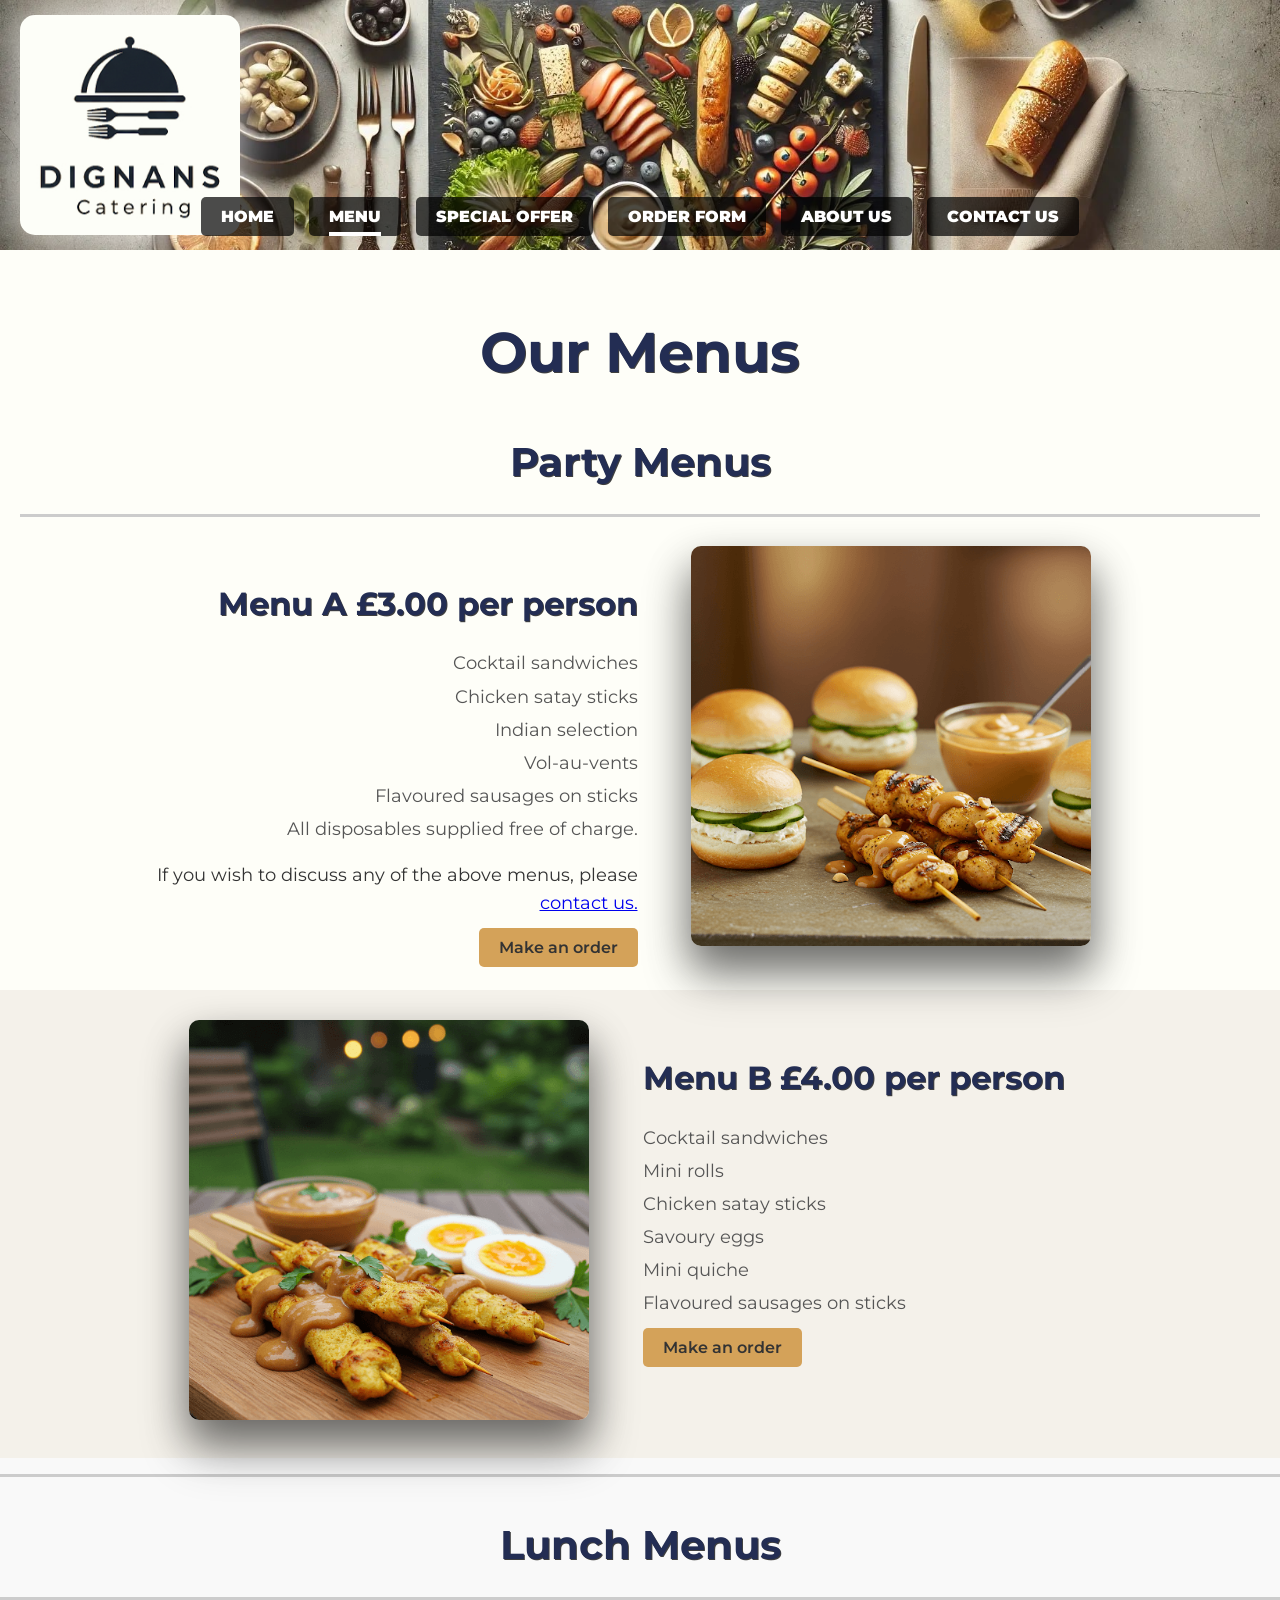
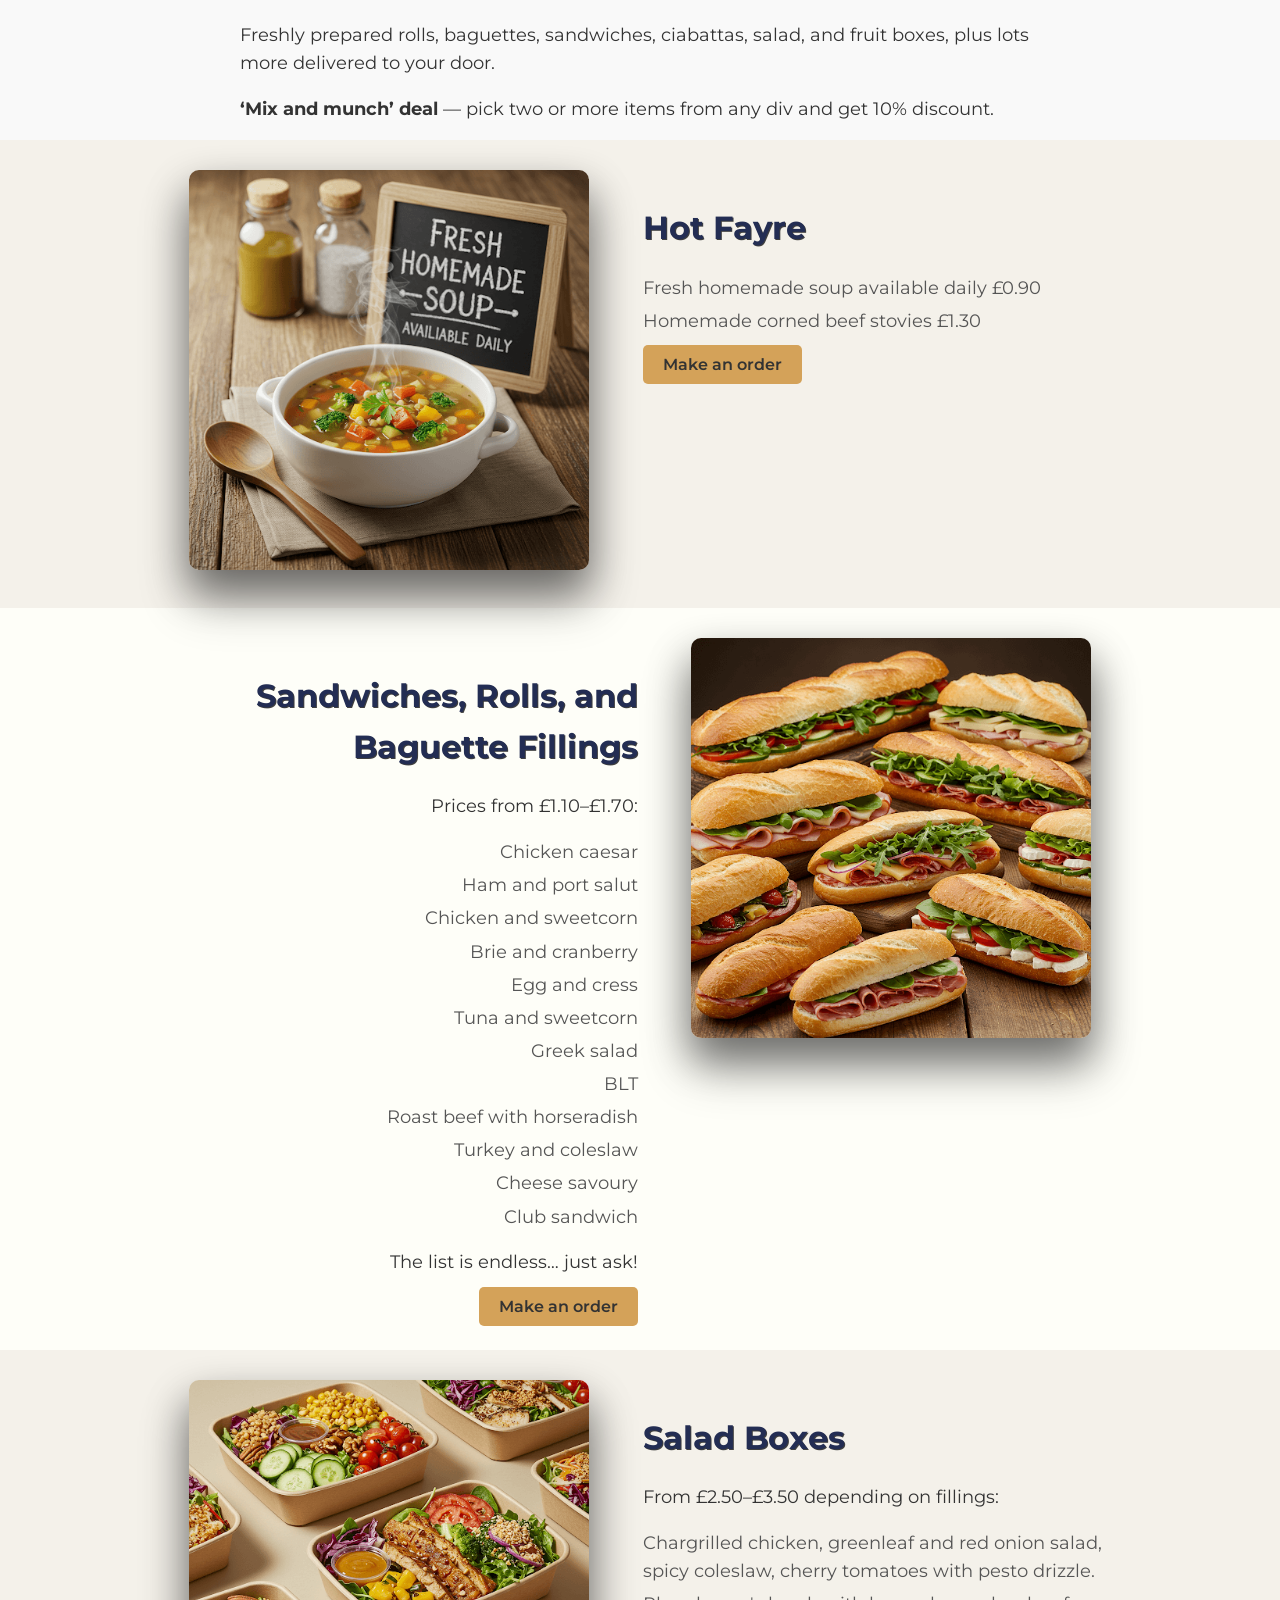
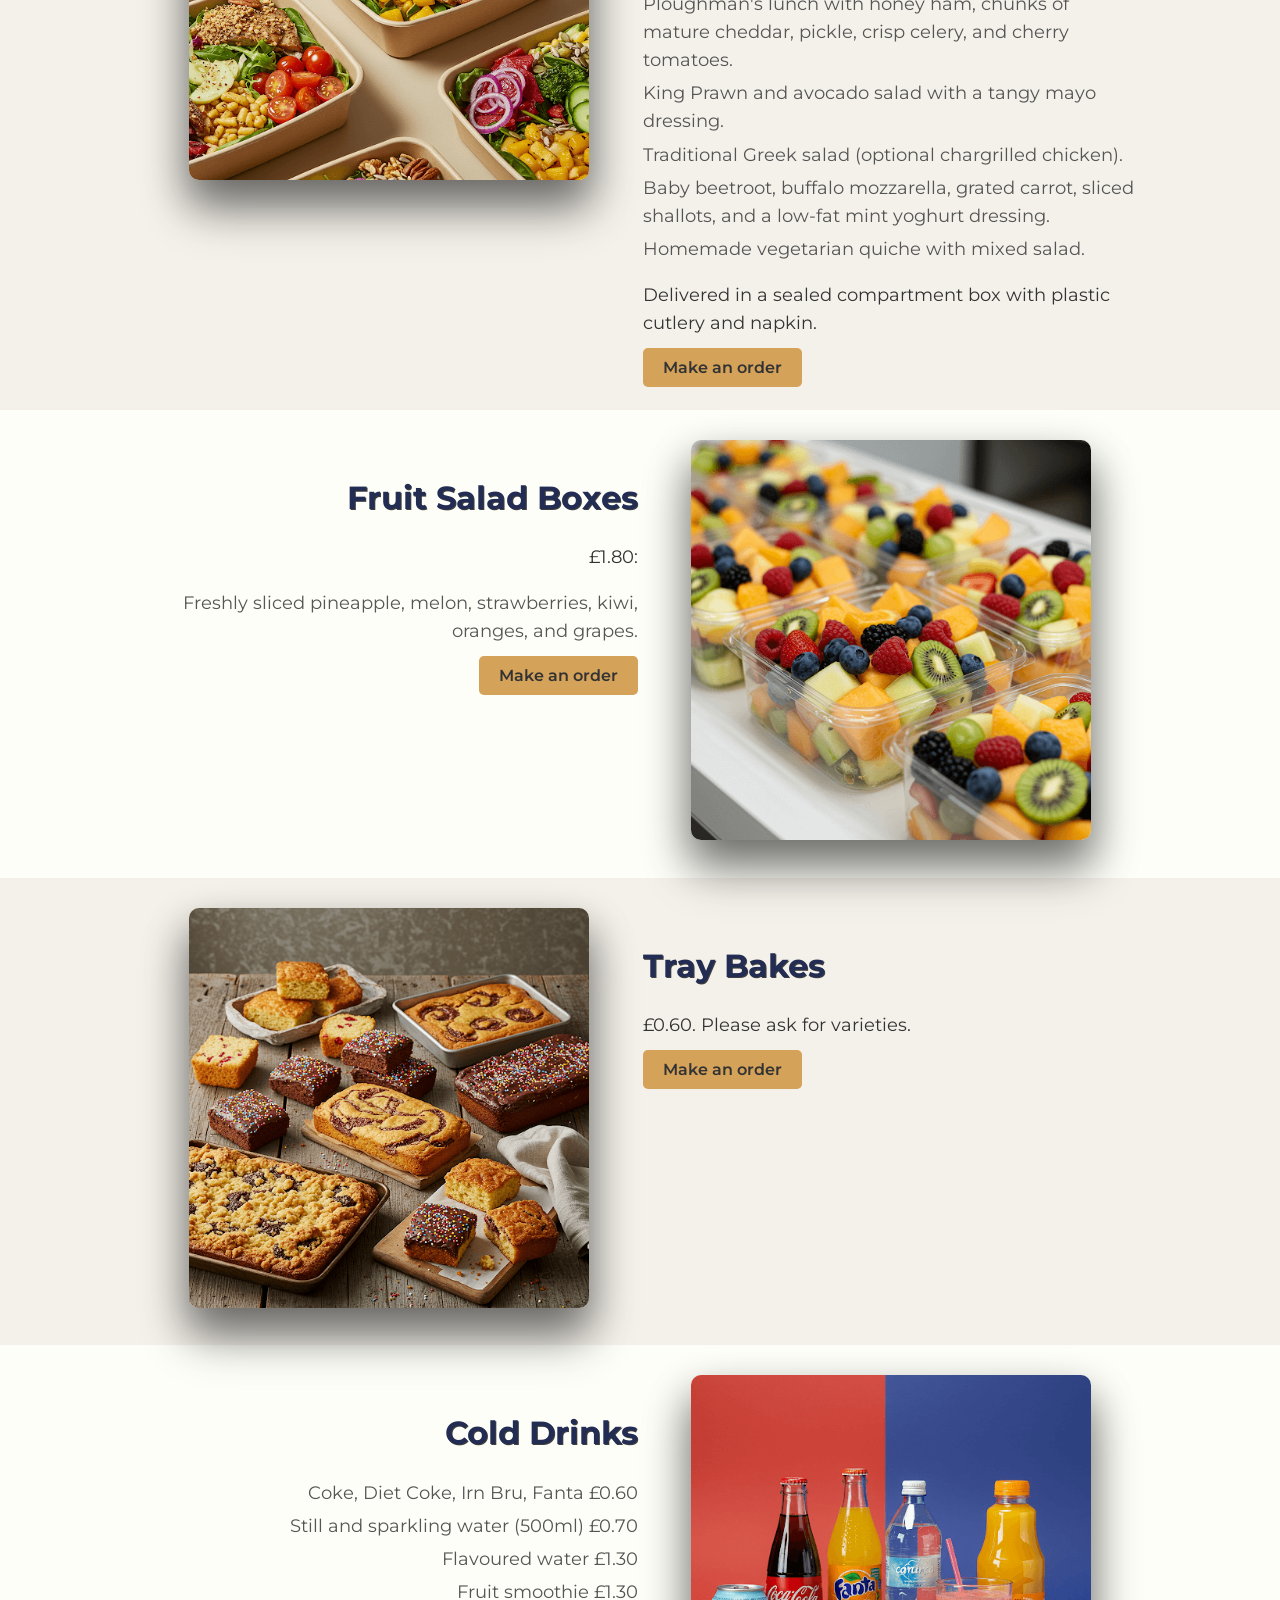
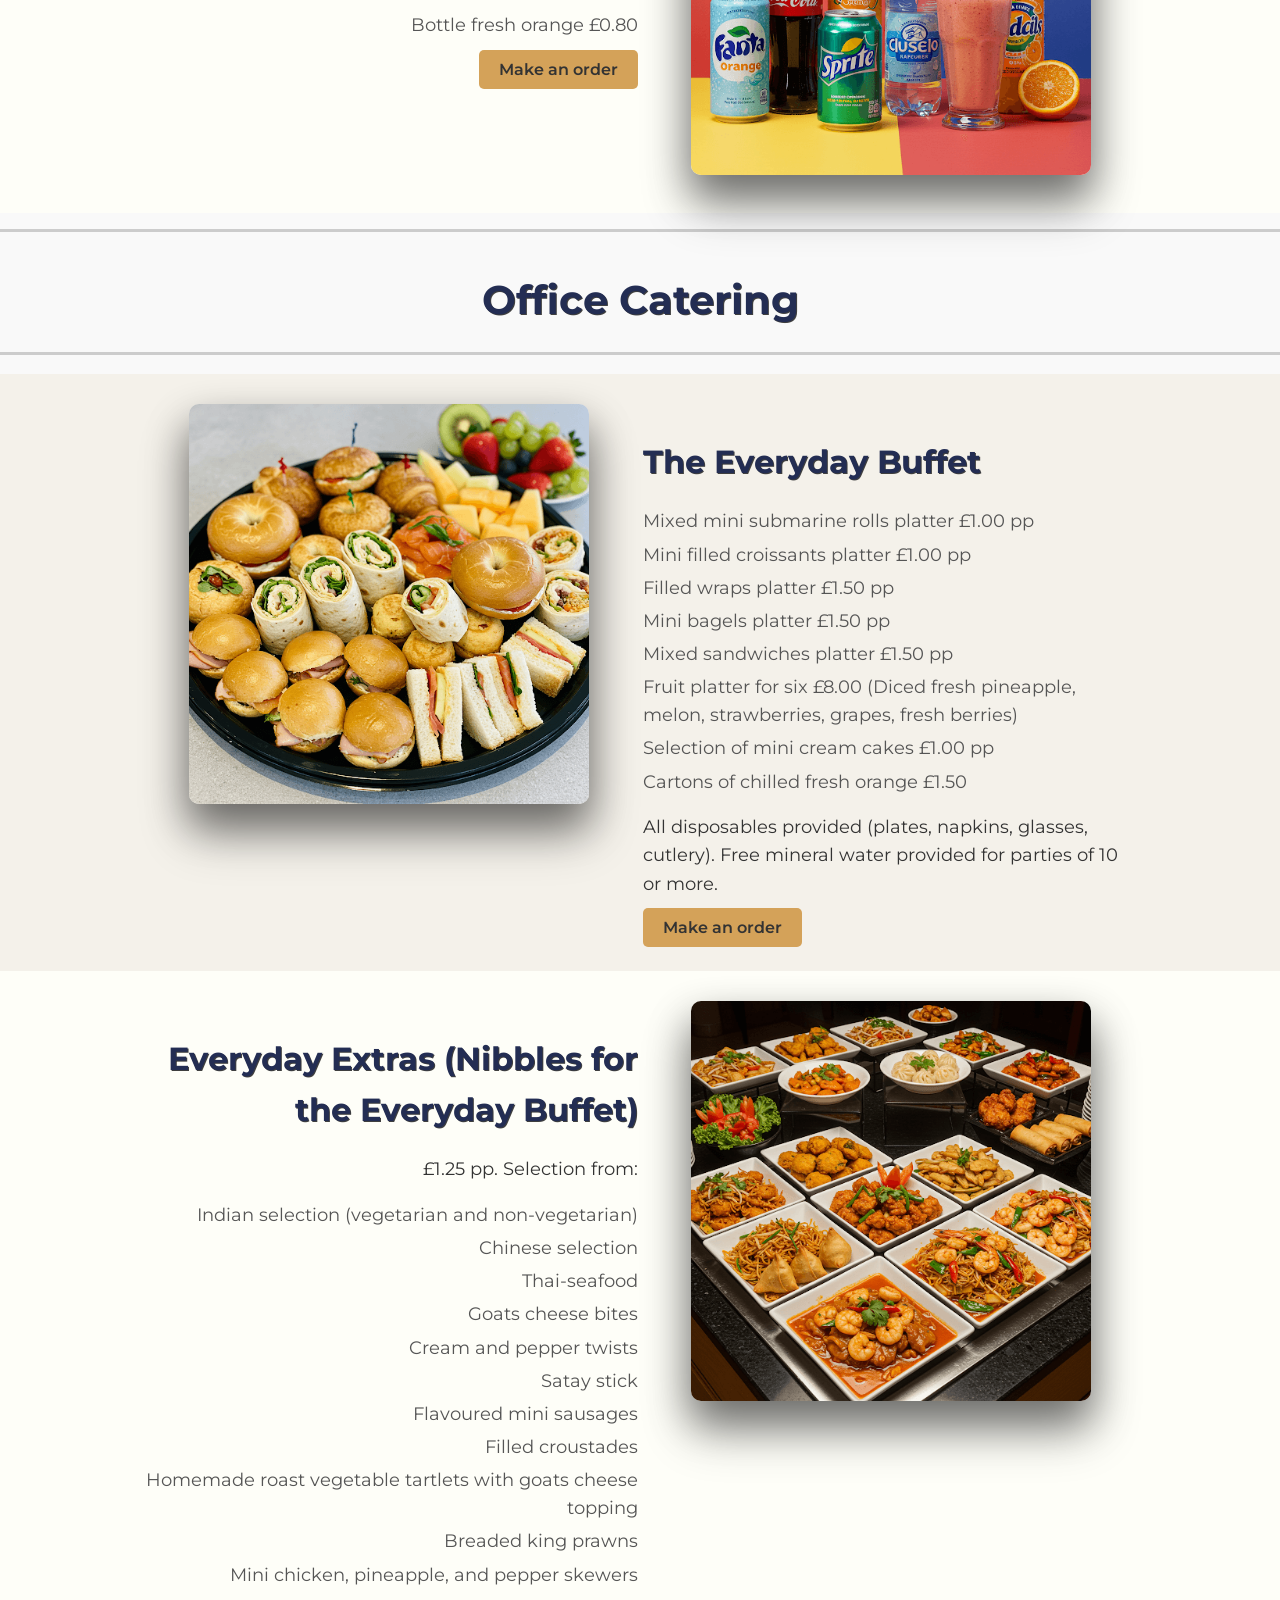
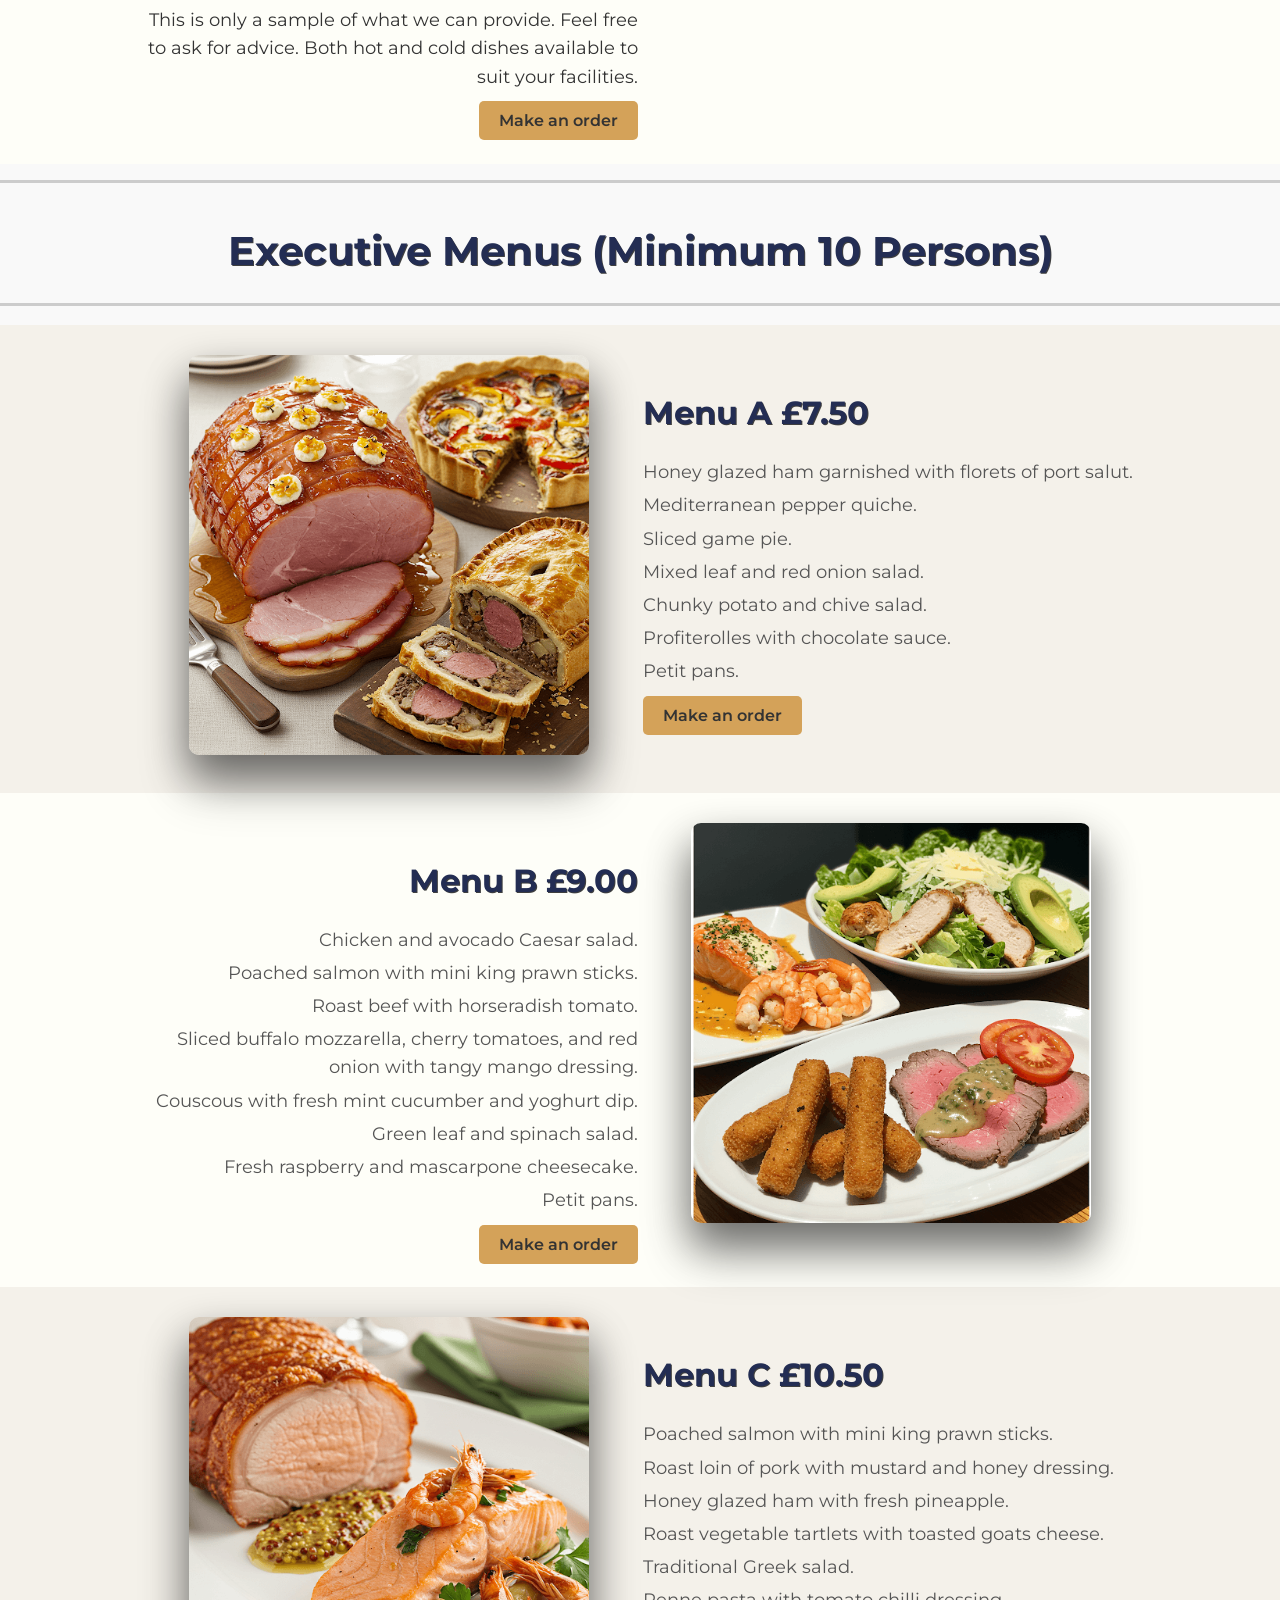
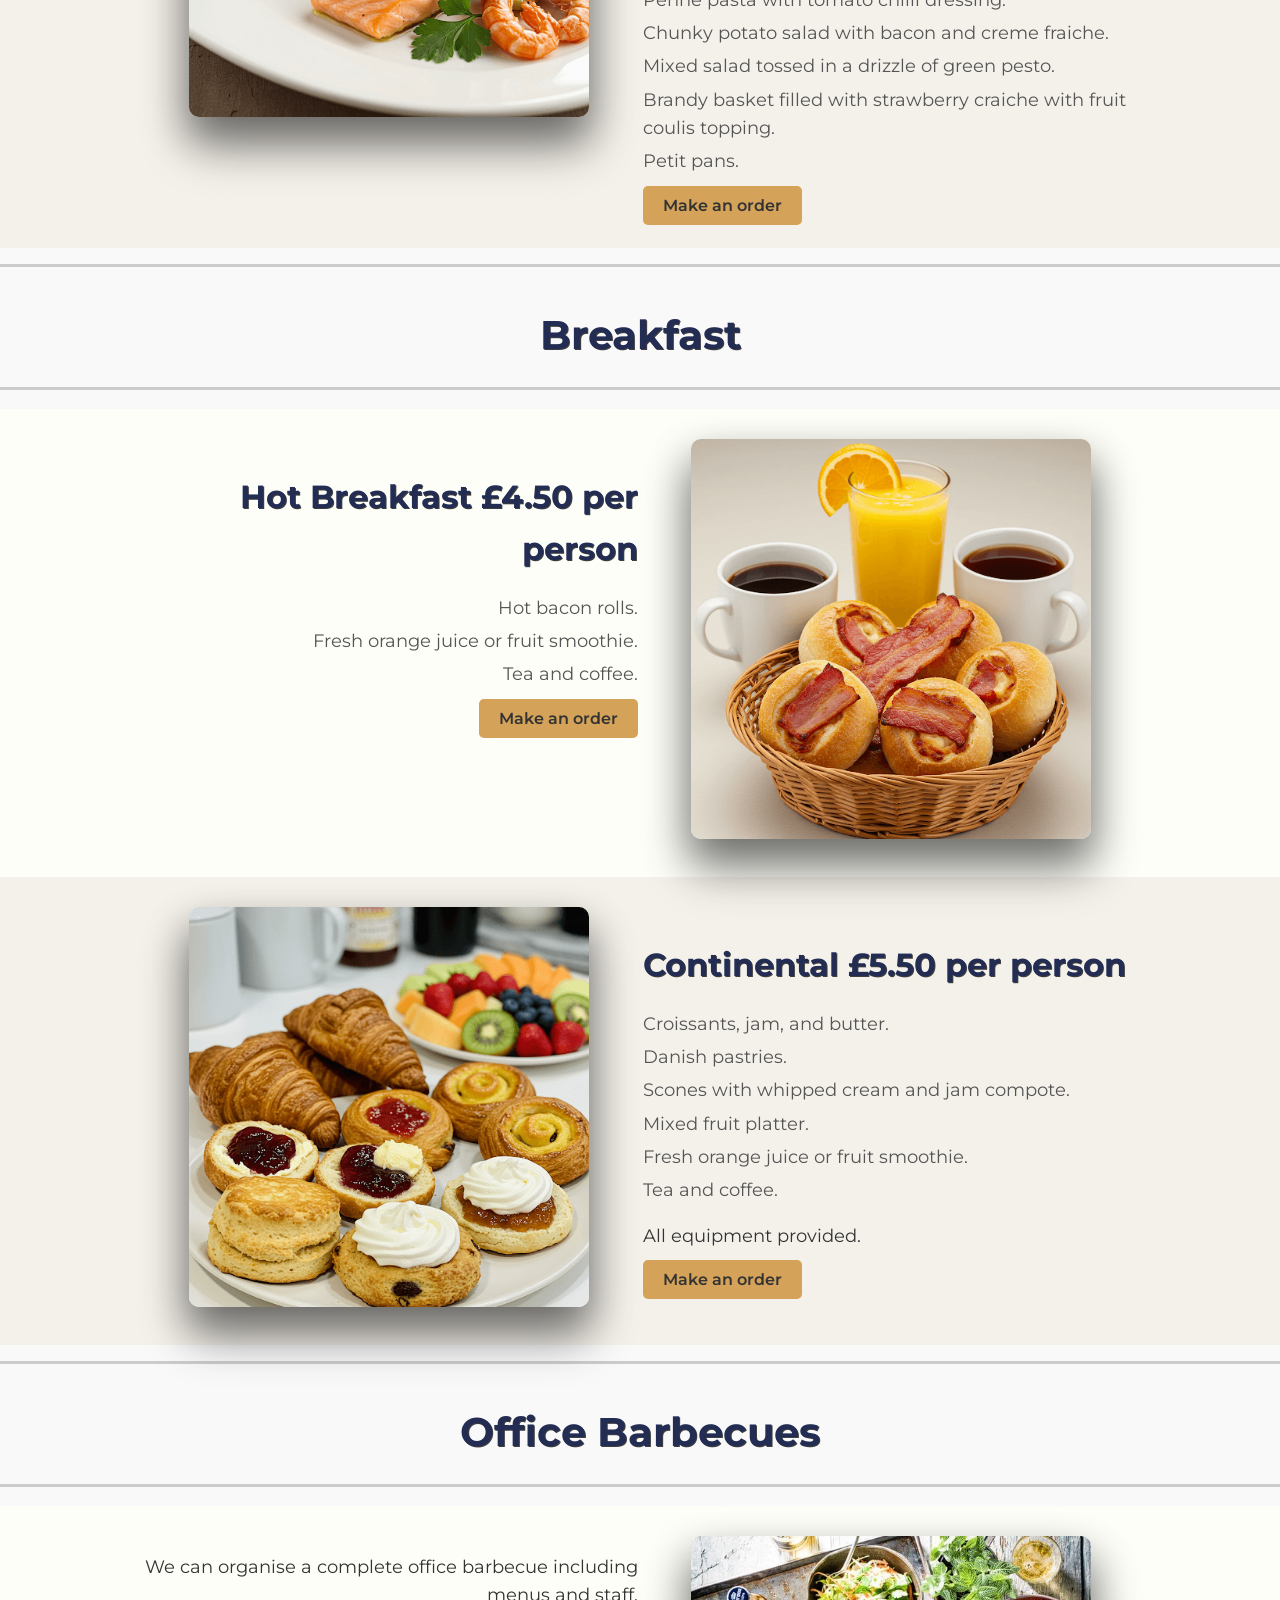
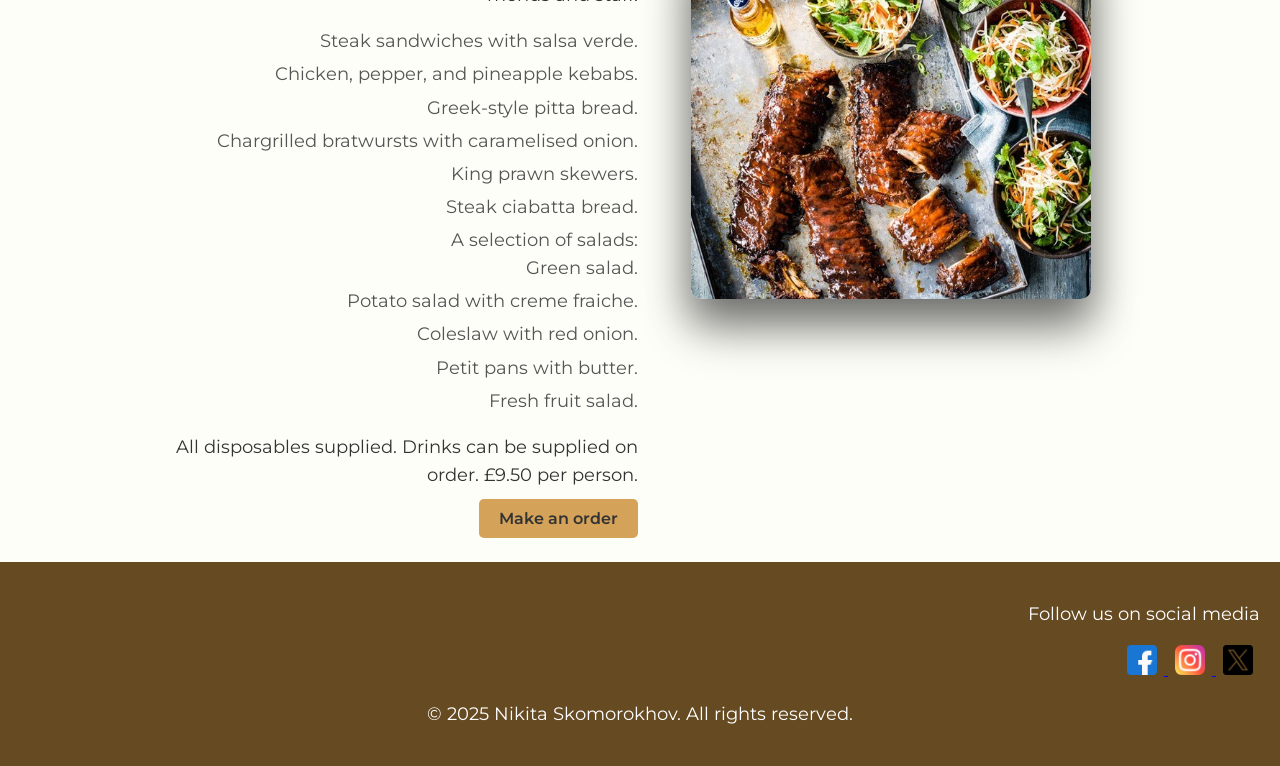
<file: Dignans catering/menu.html>
<!DOCTYPE html>
<html lang="en">

<head>
    <meta charset="UTF-8">
    <meta name="viewport" content="width=device-width, initial-scale=1.0">
    <title>Dignan's Catering Menu</title>
    <meta name="description" content="Cafe in Edinburgh. Wide selection of dishes and a pleasant atmosphere.">
    <meta name="keywords" content="cafe Edinburgh, cozy cafe Edinburgh, tasty meal Edinburgh">
    <meta name="author" content="Nikita Skomorokhov">
    <link rel="stylesheet" href="styles.css">
    <link href='https://fonts.googleapis.com/css?family=Montserrat:light' rel='stylesheet' type='text/css'>
    <link rel="icon" type="image/x-icon" href="img/fav.png">
    <link href="https://fonts.googleapis.com/css2?family=Playfair+Display:wght@400;700&family=Roboto:wght@300;400;500&display=swap" rel="stylesheet">
</head>

<body>
    <header>
        <div class="banner">
            <img src="img/banner-min.jpg" alt="Banner" class="banner-image">
            <div class="logo">
                <a href="index.html">
                    <img src="img/new_logo_mob.png" alt="Logo for PC" class="pc-logo">
                    <img src="img/new_logo_mob1.png" alt="Logo for mobile" class="mobile-logo">
                </a>

            </div>
            <button class="hamburger" aria-label="Menu">
                <span class="hamburger-box">
                    <span class="hamburger-inner"></span>
                </span>
            </button>

            <nav class="navigation">
                <ul>
                    <li><a href="index.html">Home</a></li>
                    <li><u><a href="menu.html">Menu</a></u></li>
                    <li><a href="specialoffer.html">Special Offer</a></li>
                    <li><a href="orderform.html">Order Form</a></li>
                    <li><a href="aboutus.html">About Us</a></li>
                    <li><a href="contactus.html">Contact Us</a></li>

                </ul>
            </nav>
        </div>
    </header>

    <main>

        <div class="about">
            <h1>Our Menus</h1>
            <h2>Party Menus</h2>
            <hr class="line">

            <div class="menu-item">
                <div class="menu-text">
                    <h3>Menu A £3.00 per person</h3>
                    <ul>
                        <li>Cocktail sandwiches</li>
                        <li>Chicken satay sticks</li>
                        <li>Indian selection</li>
                        <li>Vol-au-vents</li>
                        <li>Flavoured sausages on sticks</li>
                        <li>All disposables supplied free of charge.</li>
                    </ul>
                    <p>If you wish to discuss any of the above menus, please <a href="contactus.html">contact us.</a></p>
                    <a href="orderform.html" class="btn">Make an order</a>
                </div>
                <div class="menu-image">
                    <img class="menu" src="img/Cocktail_sandwiches.png" alt="Sandwiches">
                </div>
            </div>

        </div>



        <div class="about2">
            <div class="menu-item">
                <div class="menu-image">
                    <img class="menu" src="img/Chickensataysticks.png" alt="CHicken Sticks">
                </div>
                <div class="menu-text2">
                    <h3>Menu B £4.00 per person</h3>

                    <ul>
                        <li>Cocktail sandwiches</li>
                        <li>Mini rolls</li>
                        <li>Chicken satay sticks</li>
                        <li>Savoury eggs</li>
                        <li>Mini quiche</li>
                        <li>Flavoured sausages on sticks</li>
                    </ul>
                    <p></p>
                    <a href="orderform.html" class="btn">Make an order</a>
                </div>


            </div>
        </div>


        <hr class="line">
        <h2>Lunch Menus</h2>
        <hr class="line">

        <div class="about-content">
            <p>Freshly prepared rolls, baguettes, sandwiches, ciabattas, salad, and fruit boxes, plus lots more delivered to your door.</p>
            <p><strong>‘Mix and munch’ deal</strong> — pick two or more items from any div and get 10% discount.</p>
        </div>

        <div class="about2">
            <div class="menu-item">
                <div class="menu-image">
                    <img class="menu" src="img/sup1.png" alt="Sup">
                </div>
                <div class="menu-text2">
                    <h3>Hot Fayre</h3>
                    <ul>
                        <li>Fresh homemade soup available daily £0.90</li>
                        <li>Homemade corned beef stovies £1.30</li>
                    </ul>
                    <p></p>
                    <a href="orderform.html" class="btn">Make an order</a>
                </div>
            </div>
        </div>

        <div class="about">
            <div class="menu-item">
                <div class="menu-text">

                    <h3>Sandwiches, Rolls, and Baguette Fillings</h3>
                    <p>Prices from £1.10–£1.70:</p>
                    <ul>
                        <li>Chicken caesar</li>
                        <li>Ham and port salut</li>
                        <li>Chicken and sweetcorn</li>
                        <li>Brie and cranberry</li>
                        <li>Egg and cress</li>
                        <li>Tuna and sweetcorn</li>
                        <li>Greek salad</li>
                        <li>BLT</li>
                        <li>Roast beef with horseradish</li>
                        <li>Turkey and coleslaw</li>
                        <li>Cheese savoury</li>
                        <li>Club sandwich</li>
                    </ul>
                    <p>The list is endless… just ask!</p>

                    <a href="orderform.html" class="btn">Make an order</a>
                </div>
                <div class="menu-image">
                    <img class="menu" src="img/Sandwiches.png" alt="Sandwiches">
                </div>
            </div>
        </div>




        <div class="about2">
            <div class="menu-item">
                <div class="menu-image">
                    <img class="menu" src="img/salad.png" alt="Salad">
                </div>
                <div class="menu-text2">

                    <h3>Salad Boxes</h3>
                    <p>From £2.50–£3.50 depending on fillings:</p>
                    <ul>
                        <li>Chargrilled chicken, greenleaf and red onion salad, spicy coleslaw, cherry tomatoes with pesto drizzle.</li>
                        <li>Ploughman's lunch with honey ham, chunks of mature cheddar, pickle, crisp celery, and cherry tomatoes.</li>
                        <li>King Prawn and avocado salad with a tangy mayo dressing.</li>
                        <li>Traditional Greek salad (optional chargrilled chicken).</li>
                        <li>Baby beetroot, buffalo mozzarella, grated carrot, sliced shallots, and a low-fat mint yoghurt dressing.</li>
                        <li>Homemade vegetarian quiche with mixed salad.</li>
                    </ul>
                    <p>Delivered in a sealed compartment box with plastic cutlery and napkin.</p>

                    <a href="orderform.html" class="btn">Make an order</a>
                </div>

            </div>
        </div>


        <div class="about">
            <div class="menu-item">
                <div class="menu-text">

                    <h3>Fruit Salad Boxes</h3>
                    <p>£1.80:</p>
                    <ul>
                        <li>Freshly sliced pineapple, melon, strawberries, kiwi, oranges, and grapes.</li>
                    </ul>
                    <p></p>
                    <a href="orderform.html" class="btn">Make an order</a>
                </div>
                <div class="menu-image">
                    <img class="menu" src="img/FruitSalad.png" alt="Fruit Salad">
                </div>
            </div>
        </div>


        <div class="about2">
            <div class="menu-item">
                <div class="menu-image">
                    <img class="menu" src="img/bakes1.png" alt="Baked item">
                </div>
                <div class="menu-text2">

                    <h3>Tray Bakes</h3>
                    <p>£0.60. Please ask for varieties.</p>


                    <a href="orderform.html" class="btn">Make an order</a>
                </div>
            </div>
        </div>


        <div class="about">
            <div class="menu-item">
                <div class="menu-text">
                    <h3>Cold Drinks</h3>
                    <ul>
                        <li>Coke, Diet Coke, Irn Bru, Fanta £0.60</li>
                        <li>Still and sparkling water (500ml) £0.70</li>
                        <li>Flavoured water £1.30</li>
                        <li>Fruit smoothie £1.30</li>
                        <li>Bottle fresh orange £0.80</li>
                    </ul>
                    <p></p>
                    <a href="orderform.html" class="btn">Make an order</a>
                </div>
                <div class="menu-image">
                    <img class="menu" src="img/drinks3.png" alt="Fizzy drinks">
                </div>
            </div>
        </div>

        <hr class="line">
        <h2>Office Catering</h2>
        <hr class="line">

        <div class="about2">
            <div class="menu-item">
                <div class="menu-image">
                    <img class="menu" src="img/everybuff.png" alt="Mixed mini rolls">
                </div>
                <div class="menu-text2">
                    <h3>The Everyday Buffet</h3>
                    <ul>
                        <li>Mixed mini submarine rolls platter £1.00 pp</li>
                        <li>Mini filled croissants platter £1.00 pp</li>
                        <li>Filled wraps platter £1.50 pp</li>
                        <li>Mini bagels platter £1.50 pp</li>
                        <li>Mixed sandwiches platter £1.50 pp</li>
                        <li>Fruit platter for six £8.00 (Diced fresh pineapple, melon, strawberries, grapes, fresh berries)</li>
                        <li>Selection of mini cream cakes £1.00 pp</li>
                        <li>Cartons of chilled fresh orange £1.50</li>
                    </ul>
                    <p>All disposables provided (plates, napkins, glasses, cutlery). Free mineral water provided for parties of 10 or more.</p>

                    <a href="orderform.html" class="btn">Make an order</a>
                </div>

            </div>
        </div>


        <div class="about">
            <div class="menu-item">

                <div class="menu-text">
                    <h3>Everyday Extras (Nibbles for the Everyday Buffet)</h3>
                    <p>£1.25 pp. Selection from:</p>
                    <ul>
                        <li>Indian selection (vegetarian and non-vegetarian)</li>
                        <li>Chinese selection</li>
                        <li>Thai-seafood</li>
                        <li>Goats cheese bites</li>
                        <li>Cream and pepper twists</li>
                        <li>Satay stick</li>
                        <li>Flavoured mini sausages</li>
                        <li>Filled croustades</li>
                        <li>Homemade roast vegetable tartlets with goats cheese topping</li>
                        <li>Breaded king prawns</li>
                        <li>Mini chicken, pineapple, and pepper skewers</li>
                    </ul>
                    <p>This is only a sample of what we can provide. Feel free to ask for advice. Both hot and cold dishes available to suit your facilities.</p>

                    <a href="orderform.html" class="btn">Make an order</a>
                </div>
                <div class="menu-image">
                    <img class="menu" src="img/everyextr.png" alt="Indian selection">
                </div>
            </div>
        </div>


        <hr class="line">
        <h2>Executive Menus (Minimum 10 Persons)</h2>
        <hr class="line">

        <div class="about2">
            <div class="menu-item">
                <div class="menu-image">
                    <img class="menu" src="img/honeyham.png" alt="ham">
                </div>

                <div class="menu-text2">
                    <h3>Menu A £7.50</h3>
                    <ul>
                        <li>Honey glazed ham garnished with florets of port salut.</li>
                        <li>Mediterranean pepper quiche.</li>
                        <li>Sliced game pie.</li>
                        <li>Mixed leaf and red onion salad.</li>
                        <li>Chunky potato and chive salad.</li>
                        <li>Profiterolles with chocolate sauce.</li>
                        <li>Petit pans.</li>
                    </ul>
                    <p></p>
                    <a href="orderform.html" class="btn">Make an order</a>
                </div>
            </div>
        </div>


        <div class="about">
            <div class="menu-item">
                <div class="menu-text">
                    <h3>Menu B £9.00</h3>
                    <ul>
                        <li>Chicken and avocado Caesar salad.</li>
                        <li>Poached salmon with mini king prawn sticks.</li>
                        <li>Roast beef with horseradish tomato.</li>
                        <li>Sliced buffalo mozzarella, cherry tomatoes, and red onion with tangy mango dressing.</li>
                        <li>Couscous with fresh mint cucumber and yoghurt dip.</li>
                        <li>Green leaf and spinach salad.</li>
                        <li>Fresh raspberry and mascarpone cheesecake.</li>
                        <li>Petit pans.</li>
                    </ul>
                    <p></p>
                    <a href="orderform.html" class="btn">Make an order</a>
                </div>
                <div class="menu-image">
                    <img class="menu" src="img/chickavoc.png" alt="prawn and fryed cheese">
                </div>
            </div>
        </div>

        <div class="about2">
            <div class="menu-item">
                <div class="menu-image">
                    <img class="menu" src="img/salmonpraw.png" alt="Salmon">
                </div>
                <div class="menu-text2">
                    <h3>Menu C £10.50</h3>
                    <ul>
                        <li>Poached salmon with mini king prawn sticks.</li>
                        <li>Roast loin of pork with mustard and honey dressing.</li>
                        <li>Honey glazed ham with fresh pineapple.</li>
                        <li>Roast vegetable tartlets with toasted goats cheese.</li>
                        <li>Traditional Greek salad.</li>
                        <li>Penne pasta with tomato chilli dressing.</li>
                        <li>Chunky potato salad with bacon and creme fraiche.</li>
                        <li>Mixed salad tossed in a drizzle of green pesto.</li>
                        <li>Brandy basket filled with strawberry craiche with fruit coulis topping.</li>
                        <li>Petit pans.</li>
                    </ul>
                    <p></p>
                    <a href="orderform.html" class="btn">Make an order</a>

                </div>
            </div>
        </div>


        <hr class="line">
        <h2>Breakfast</h2>
        <hr class="line">
        <div class="about">
            <div class="menu-item">
                <div class="menu-text">
                    <h3>Hot Breakfast £4.50 per person</h3>
                    <ul>
                        <li>Hot bacon rolls.</li>
                        <li>Fresh orange juice or fruit smoothie.</li>
                        <li>Tea and coffee.</li>
                    </ul>
                    <p></p>
                    <a href="orderform.html" class="btn">Make an order</a>
                </div>
                <div class="menu-image">
                    <img class="menu" src="img/hotbacon.png" alt="coffe and beacon">
                </div>
            </div>
        </div>


        <div class="about2">
            <div class="menu-item">
                <div class="menu-image">
                    <img class="menu" src="img/crossant.png" alt="crossant">
                </div>
                <div class="menu-text2">

                    <h3>Continental £5.50 per person</h3>
                    <ul>
                        <li>Croissants, jam, and butter.</li>
                        <li>Danish pastries.</li>
                        <li>Scones with whipped cream and jam compote.</li>
                        <li>Mixed fruit platter.</li>
                        <li>Fresh orange juice or fruit smoothie.</li>
                        <li>Tea and coffee.</li>
                    </ul>
                    <p>All equipment provided.</p>

                    <a href="orderform.html" class="btn">Make an order</a>
                </div>
            </div>
        </div>


        <hr class="line">
        <h2>Office Barbecues</h2>
        <hr class="line">
        <div class="about">
            <div class="menu-item">
                <div class="menu-text">


                    <p>We can organise a complete office barbecue including menus and staff.</p>
                    <ul>
                        <li>Steak sandwiches with salsa verde.</li>
                        <li>Chicken, pepper, and pineapple kebabs.</li>
                        <li>Greek-style pitta bread.</li>
                        <li>Chargrilled bratwursts with caramelised onion.</li>
                        <li>King prawn skewers.</li>
                        <li>Steak ciabatta bread.</li>
                        <li>A selection of salads:
                            <ul>
                                <li>Green salad.</li>
                                <li>Potato salad with creme fraiche.</li>
                                <li>Coleslaw with red onion.</li>
                            </ul>
                        </li>
                        <li>Petit pans with butter.</li>
                        <li>Fresh fruit salad.</li>
                    </ul>
                    <p>All disposables supplied. Drinks can be supplied on order. £9.50 per person.</p>

                    <a href="orderform.html" class="btn">Make an order</a>
                </div>
                <div class="menu-image">
                    <img class="menu" src="img/barbeq6.jpg" alt="BBQ">

                </div>
            </div>
        </div>



    </main>

    <footer>
        <div class="foot">
            <p>Follow us on social media</p>
            <a href="https://www.facebook.com/"> <img class="social" src="img/facebook.png" alt="Logo Facebook"> </a>
            <a href="https://www.instagram.com/"> <img class="social" src="img/instagram.png" alt="Logo Instagram"> </a>
            <a href="https://x.com/"> <img class="social" src="img/twitter.png" alt="Logo Twitter"> </a>
        </div>
        <p>&copy; 2025 Nikita Skomorokhov. All rights reserved.</p>
    </footer>
    <script>
        document.addEventListener('DOMContentLoaded', function() {
            const hamburger = document.querySelector('.hamburger');
            const navigation = document.querySelector('.navigation');

            hamburger.addEventListener('click', function() {
                hamburger.classList.toggle('active');
                navigation.classList.toggle('active');
            });

            //closing
            const navLinks = document.querySelectorAll('.navigation a');
            navLinks.forEach(link => {
                link.addEventListener('click', function() {
                    hamburger.classList.remove('active');
                    navigation.classList.remove('active');
                });
            });
        });

    </script>
</body>

</html>
</file>
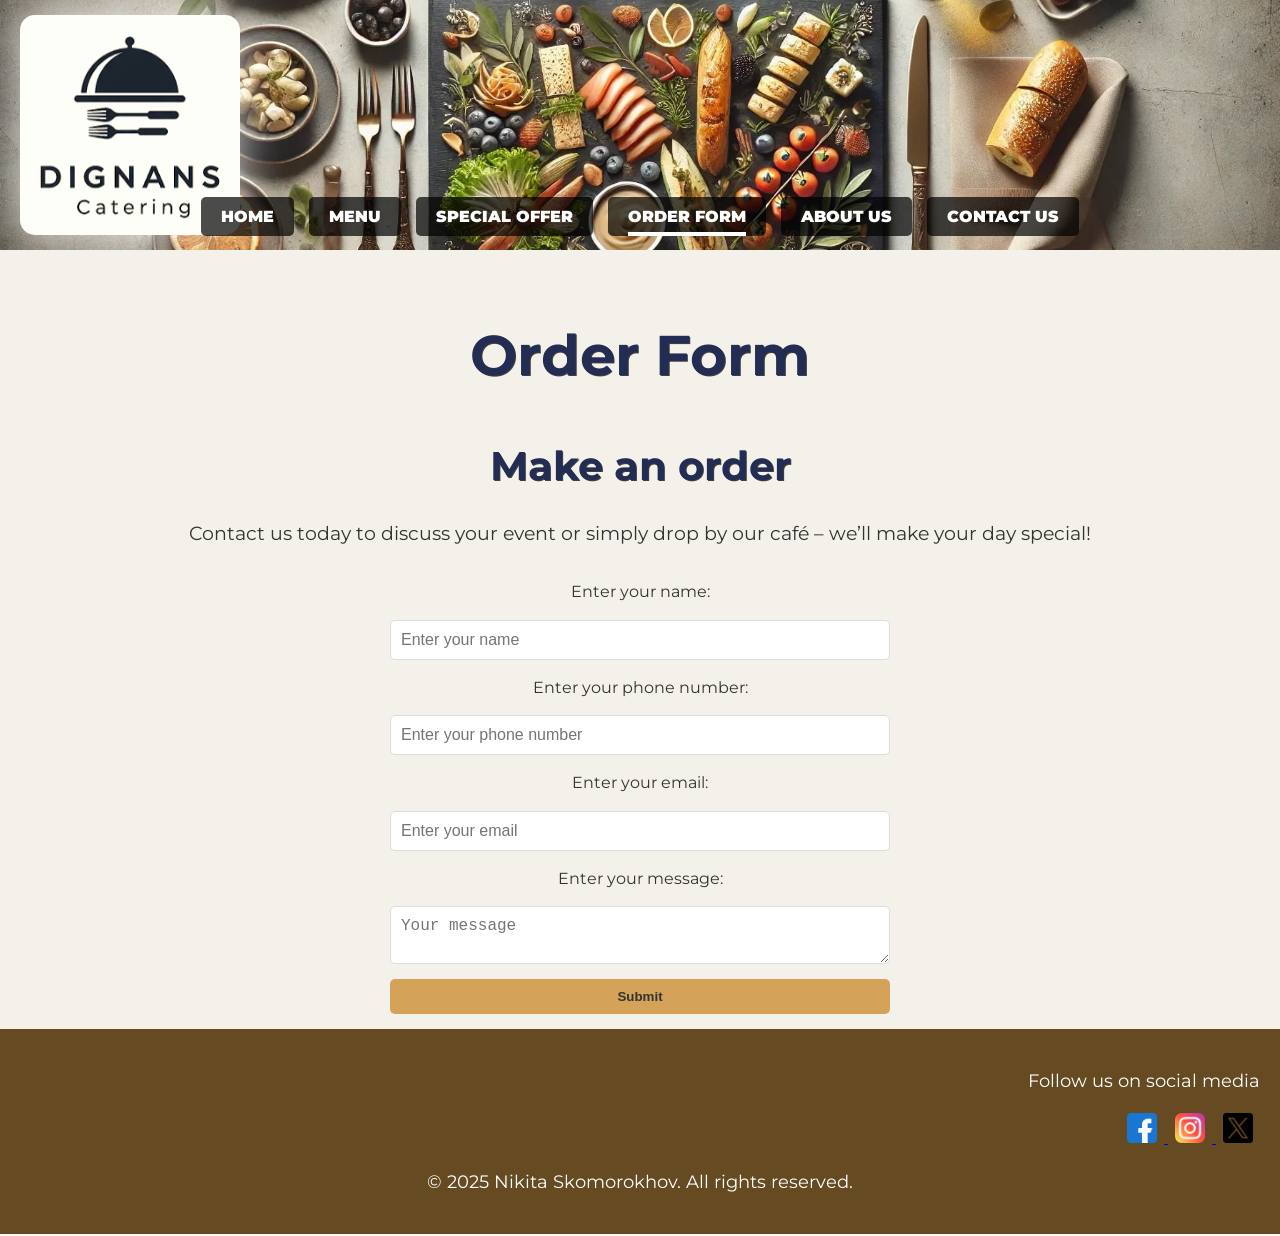
<file: Dignans catering/orderform.html>
<!DOCTYPE html>
<html lang="en">

<head>
    <meta charset="UTF-8">
    <meta name="viewport" content="width=device-width, initial-scale=1.0">
    <title>Dignan's Catering Order Form</title>

    <meta name="description" content="The best dishes in Edinburgh. Tasty and fresh">
    <meta name="keywords" content="tasty Edinburgh, best dishes Edinburgh, delicious food Edinburgh">
    <meta name="author" content="Nikita Skomorokhov">
    <link rel="stylesheet" href="styles.css">
    <link href='https://fonts.googleapis.com/css?family=Montserrat:light' rel='stylesheet' type='text/css'>
    <link rel="icon" type="image/x-icon" href="img/fav.png">
    <link href="https://fonts.googleapis.com/css2?family=Playfair+Display:wght@400;700&family=Roboto:wght@300;400;500&display=swap" rel="stylesheet">
</head>

<body>
    <header>
        <div class="banner">
            <img src="img/banner-min.jpg" alt="Banner" class="banner-image">
            <div class="logo">
                <a href="index.html">
                    <img src="img/new_logo_mob.png" alt="Logo for PC" class="pc-logo">
                    <img src="img/new_logo_mob1.png" alt="Logo for mobile" class="mobile-logo">
                </a>

            </div>

            <button class="hamburger" aria-label="Menu">
                <span class="hamburger-box">
                    <span class="hamburger-inner"></span>
                </span>
            </button>
            <nav class="navigation">
                <ul>
                    <li><a href="index.html">Home</a></li>
                    <li><a href="menu.html">Menu</a></li>
                    <li><a href="specialoffer.html">Special Offer</a></li>
                    <li><u><a href="orderform.html">Order Form</a></u></li>
                    <li><a href="aboutus.html">About Us</a></li>
                    <li><a href="contactus.html">Contact Us</a></li>

                </ul>
            </nav>
        </div>
    </header>
    <main>
        <section class="hero">

            <h1>Order Form</h1>

            <h2>Make an order</h2>
            <p>Contact us today to discuss your event or simply drop by our café – we’ll make your day special!</p>

            <form class="contact-form" action="conf.html" method="get">
                <label for="name">Enter your name:</label>
                <input type="text" id="name" name="username" placeholder="Enter your name" required>
                <label for="phone">Enter your phone number:</label>
                <input type="number" id="phone" name="phone" placeholder="Enter your phone number" required>
                <label for="email">Enter your email:</label>
                <input type="email" id="email" name="email" placeholder="Enter your email" required>
                <label for="message">Enter your message:</label>
                <textarea id="message" name="message" placeholder="Your message" required></textarea>
                <button type="submit">Submit</button>
            </form>
        </section>
    </main>

    <footer>
        <div class="foot">
            <p>Follow us on social media</p>
            <a href="https://www.facebook.com/"> <img class="social" src="img/facebook.png" alt="Logo Facebook"> </a>
            <a href="https://www.instagram.com/"> <img class="social" src="img/instagram.png" alt="Logo Instagram"> </a>
            <a href="https://x.com/"> <img class="social" src="img/twitter.png" alt="Logo Twitter"> </a>
        </div>
        <p>&copy; 2025 Nikita Skomorokhov. All rights reserved.</p>

    </footer>
    <script>
        document.addEventListener('DOMContentLoaded', function() {
            const hamburger = document.querySelector('.hamburger');
            const navigation = document.querySelector('.navigation');

            hamburger.addEventListener('click', function() {
                hamburger.classList.toggle('active');
                navigation.classList.toggle('active');
            });


            const navLinks = document.querySelectorAll('.navigation a');
            navLinks.forEach(link => {
                link.addEventListener('click', function() {
                    hamburger.classList.remove('active');
                    navigation.classList.remove('active');
                });
            });
        });

    </script>
</body>

</html>
</file>
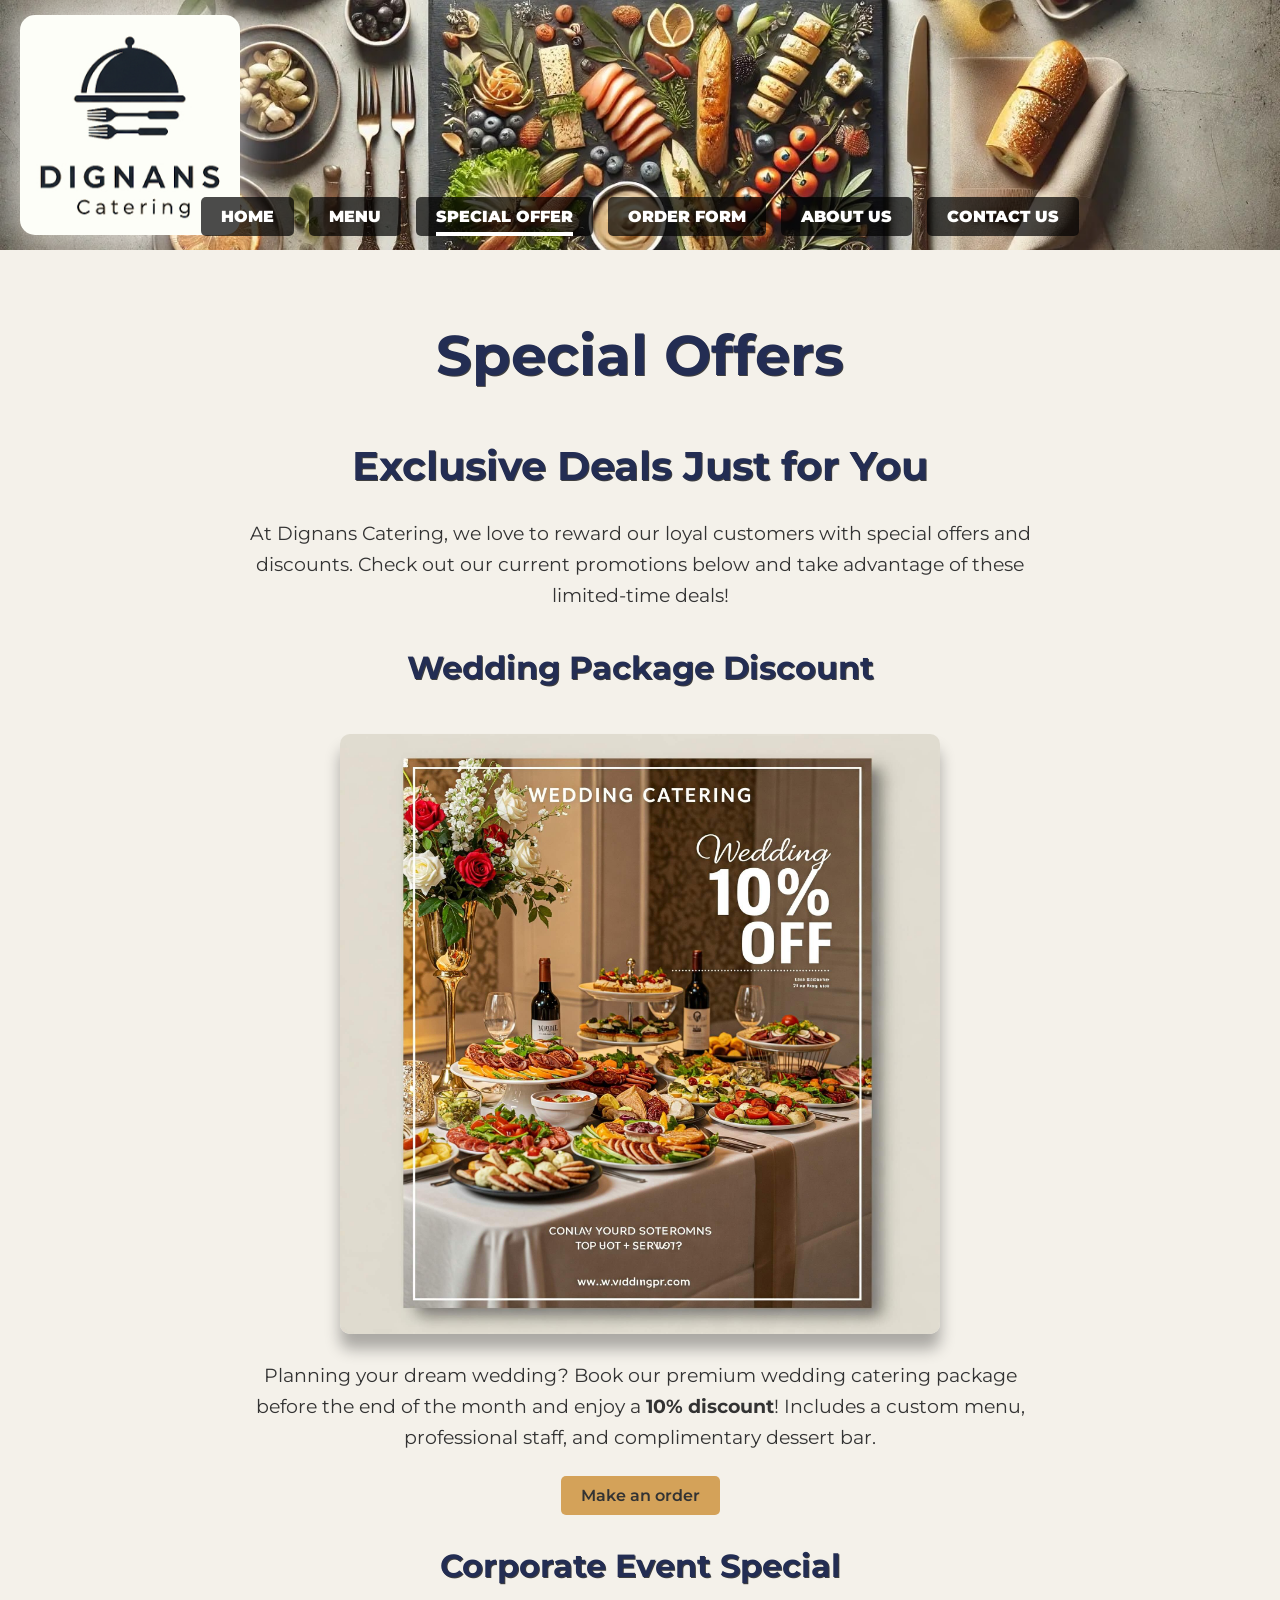
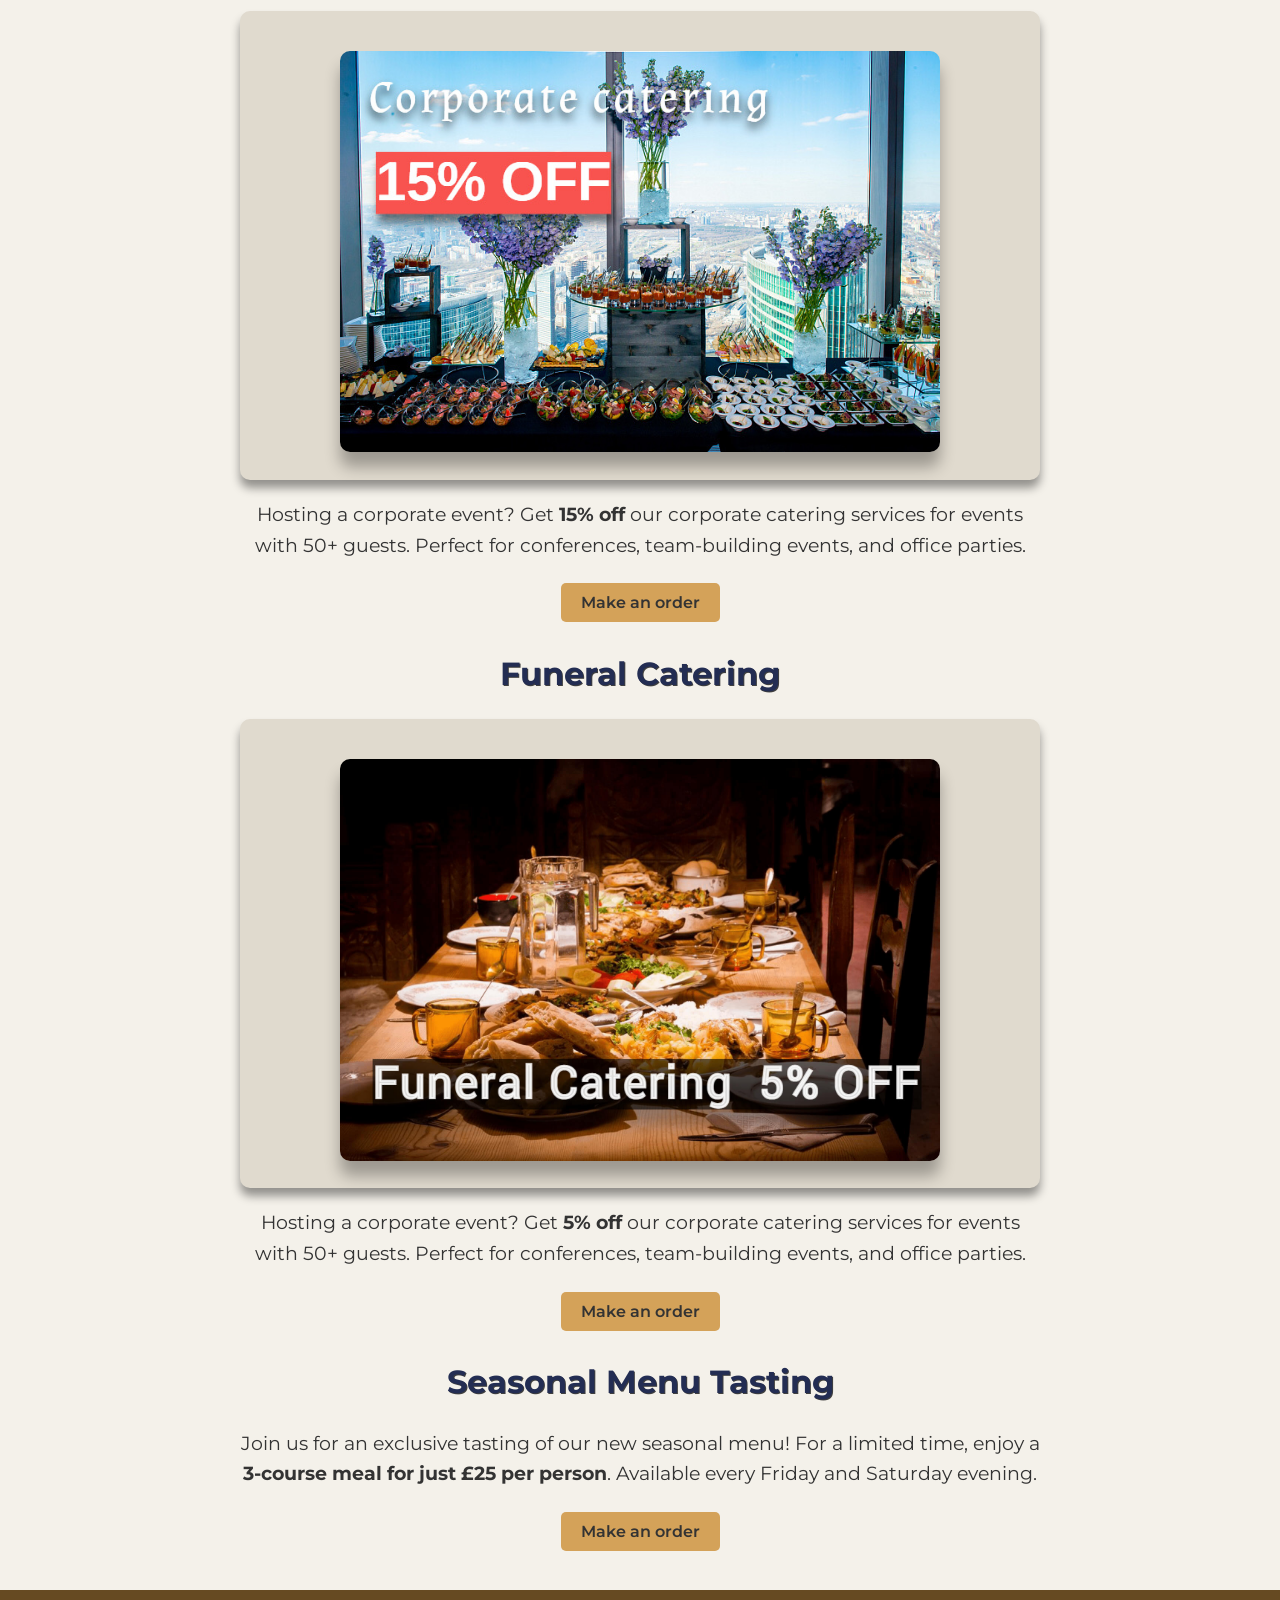
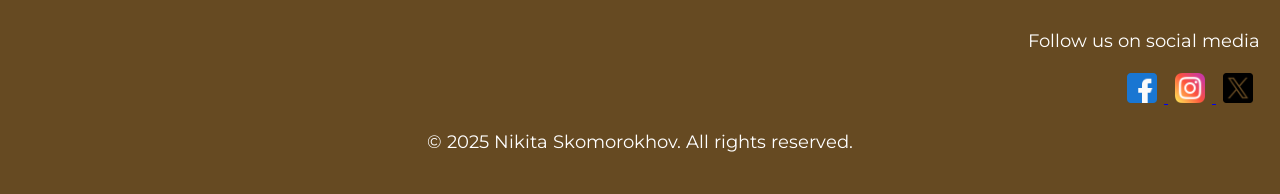
<file: Dignans catering/specialoffer.html>
<!DOCTYPE html>
<html lang="en">

<head>
    <meta charset="UTF-8">
    <meta name="viewport" content="width=device-width, initial-scale=1.0">
    <title>Dignan's Catering Special Offer</title>
    <meta name="description" content="Wedding catering in Edinburgh. Wide variety of dishes and good prices.">
    <meta name="keywords" content="Wedding catering Edinburgh, Funeral catering Edinburgh, Corporate event Edinburg, Business lunch Edinburgh">
    <meta name="author" content="Nikita Skomorokhov">
    <link rel="stylesheet" href="styles.css">
    <link href='https://fonts.googleapis.com/css?family=Montserrat:light' rel='stylesheet' type='text/css'>
    <link rel="icon" type="image/x-icon" href="img/fav.png">
    <link href="https://fonts.googleapis.com/css2?family=Playfair+Display:wght@400;700&family=Roboto:wght@300;400;500&display=swap" rel="stylesheet">
</head>

<body>
    <header>
        <div class="banner">
            <img src="img/banner-min.jpg" alt="Banner" class="banner-image">
            <div class="logo">
                <a href="index.html">
                    <img src="img/new_logo_mob.png" alt="Logo for PC" class="pc-logo">
                    <img src="img/new_logo_mob1.png" alt="Logo for mobile" class="mobile-logo">
                </a>

            </div>

            <button class="hamburger" aria-label="Menu">
                <span class="hamburger-box">
                    <span class="hamburger-inner"></span>
                </span>
            </button>

            <nav class="navigation">
                <ul>
                    <li><a href="index.html">Home</a></li>
                    <li><a href="menu.html">Menu</a></li>
                    <li><u><a href="specialoffer.html">Special Offer</a></u></li>
                    <li><a href="orderform.html">Order Form</a></li>
                    <li><a href="aboutus.html">About Us</a></li>
                    <li><a href="contactus.html">Contact Us</a></li>
                </ul>
            </nav>
        </div>
    </header>

    <main>
        <section class="hero">
            <div class="hero-content">
                <h1>Special Offers</h1>
                <h2>Exclusive Deals Just for You</h2>
                <p>At Dignans Catering, we love to reward our loyal customers with special offers and discounts. Check out our current promotions below and take advantage of these limited-time deals!</p>

                <div class="offers">
                    <div class="offer">
                        <h3>Wedding Package Discount</h3>
                        <img class="about-image" src="img/wedding.jpg" alt="Wedding banner">
                        <p>Planning your dream wedding? Book our premium wedding catering package before the end of the month and enjoy a <strong>10% discount</strong>! Includes a custom menu, professional staff, and complimentary dessert bar.</p>
                        <a href="orderform.html" class="btn">Make an order</a>
                    </div>

                    <div class="offer">
                        <h3>Corporate Event Special</h3>
                        <div class="service2">
                            <img class="about-image" src="img/corp115.jpg" alt="Corporate banner">
                        </div>
                        <p>Hosting a corporate event? Get <strong>15% off</strong> our corporate catering services for events with 50+ guests. Perfect for conferences, team-building events, and office parties.</p>
                        <a href="orderform.html" class="btn">Make an order</a>
                    </div>

                    <div class="offer">
                        <h3>Funeral Catering</h3>
                        <div class="service2">
                            <img class="about-image" src="img/funera5.jpg" alt="Funeral banner">
                        </div>
                        <p>Hosting a corporate event? Get <strong>5% off</strong> our corporate catering services for events with 50+ guests. Perfect for conferences, team-building events, and office parties.</p>
                        <a href="orderform.html" class="btn">Make an order</a>
                    </div>

                    <div class="offer">
                        <h3>Seasonal Menu Tasting</h3>
                        <p>Join us for an exclusive tasting of our new seasonal menu! For a limited time, enjoy a <strong>3-course meal for just £25 per person</strong>. Available every Friday and Saturday evening.</p>
                        <a href="orderform.html" class="btn">Make an order</a>
                        <p></p>
                    </div>
                </div>
            </div>
        </section>
    </main>

    <footer>
        <div class="foot">
            <p>Follow us on social media</p>
            <a href="https://www.facebook.com/"> <img class="social" src="img/facebook.png" alt="Logo Facebook"> </a>
            <a href="https://www.instagram.com/"> <img class="social" src="img/instagram.png" alt="Logo Instagram"> </a>
            <a href="https://x.com/"> <img class="social" src="img/twitter.png" alt="Logo Twitter"> </a>
        </div>
        <p>&copy; 2025 Nikita Skomorokhov. All rights reserved.</p>

    </footer>

    <script>
        document.addEventListener('DOMContentLoaded', function() {
            const hamburger = document.querySelector('.hamburger');
            const navigation = document.querySelector('.navigation');

            hamburger.addEventListener('click', function() {
                hamburger.classList.toggle('active');
                navigation.classList.toggle('active');
            });

            //closing
            const navLinks = document.querySelectorAll('.navigation a');
            navLinks.forEach(link => {
                link.addEventListener('click', function() {
                    hamburger.classList.remove('active');
                    navigation.classList.remove('active');
                });
            });
        });

    </script>
</body>

</html>
</file>
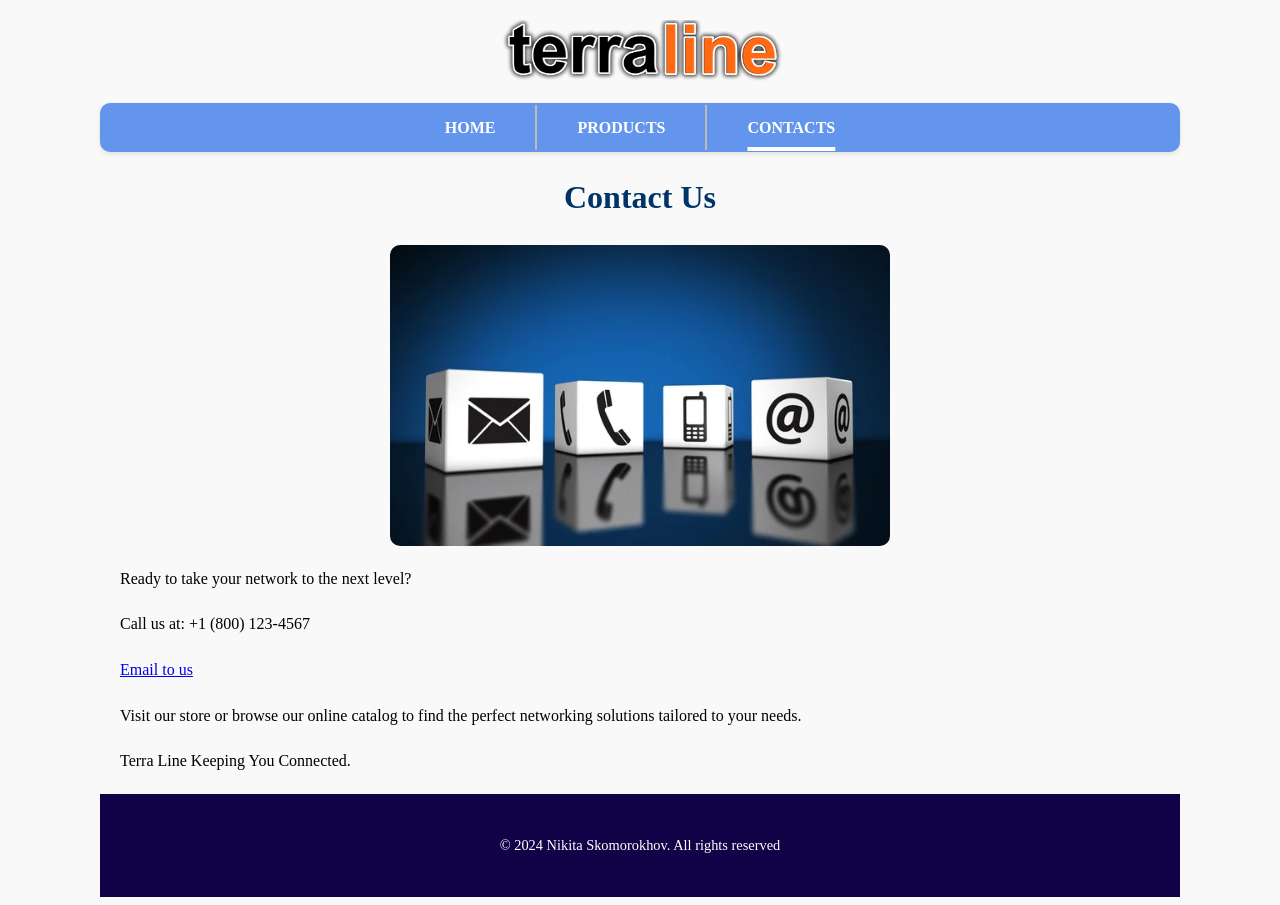
<file: TerraLine/contacts.html>
<!DOCTYPE html>
<html lang="en">
    <head>
        <meta charset="UTF-8">
        <meta name="viewport" content="width=device-width, initial-scale=1.0">
        <link rel="stylesheet" href="CSS/style.css">
        <link rel="icon" type="image/x-icon" href="IMG/favico.png">
        <title>Terra Line</title>
        <header>
            <img src="IMG/terralogo.png" alt="Logo" class="logo">
        </header>
    
    <nav>
        <ul>
            <li><a class="navi" href="index.html">Home</a></li>
            <li><a class="navi" href="products.html">Products</a></li>
            <li><u><a class="navi" href="contacts.html">Contacts</a></u></li>
        </ul>
    </nav>
</head>
<body>
    
<h1>Contact Us </h1>
<img src="IMG/contact-us.jpg" alt="Contact" class="picture">
<p>Ready to take your network to the next level? </p>
<p>Call us at: +1 (800) 123-4567 </p>
<a href="mailto:sales@netprosolutions.com">Email to us</a>
<p>Visit our store or browse our online catalog to find the perfect networking solutions tailored to your needs.</p>
<p>Terra Line Keeping You Connected.</p>
   
<footer>
    <p>&copy; 2024 Nikita Skomorokhov. All rights reserved</p>
</footer> 
</body>
</html>
</file>
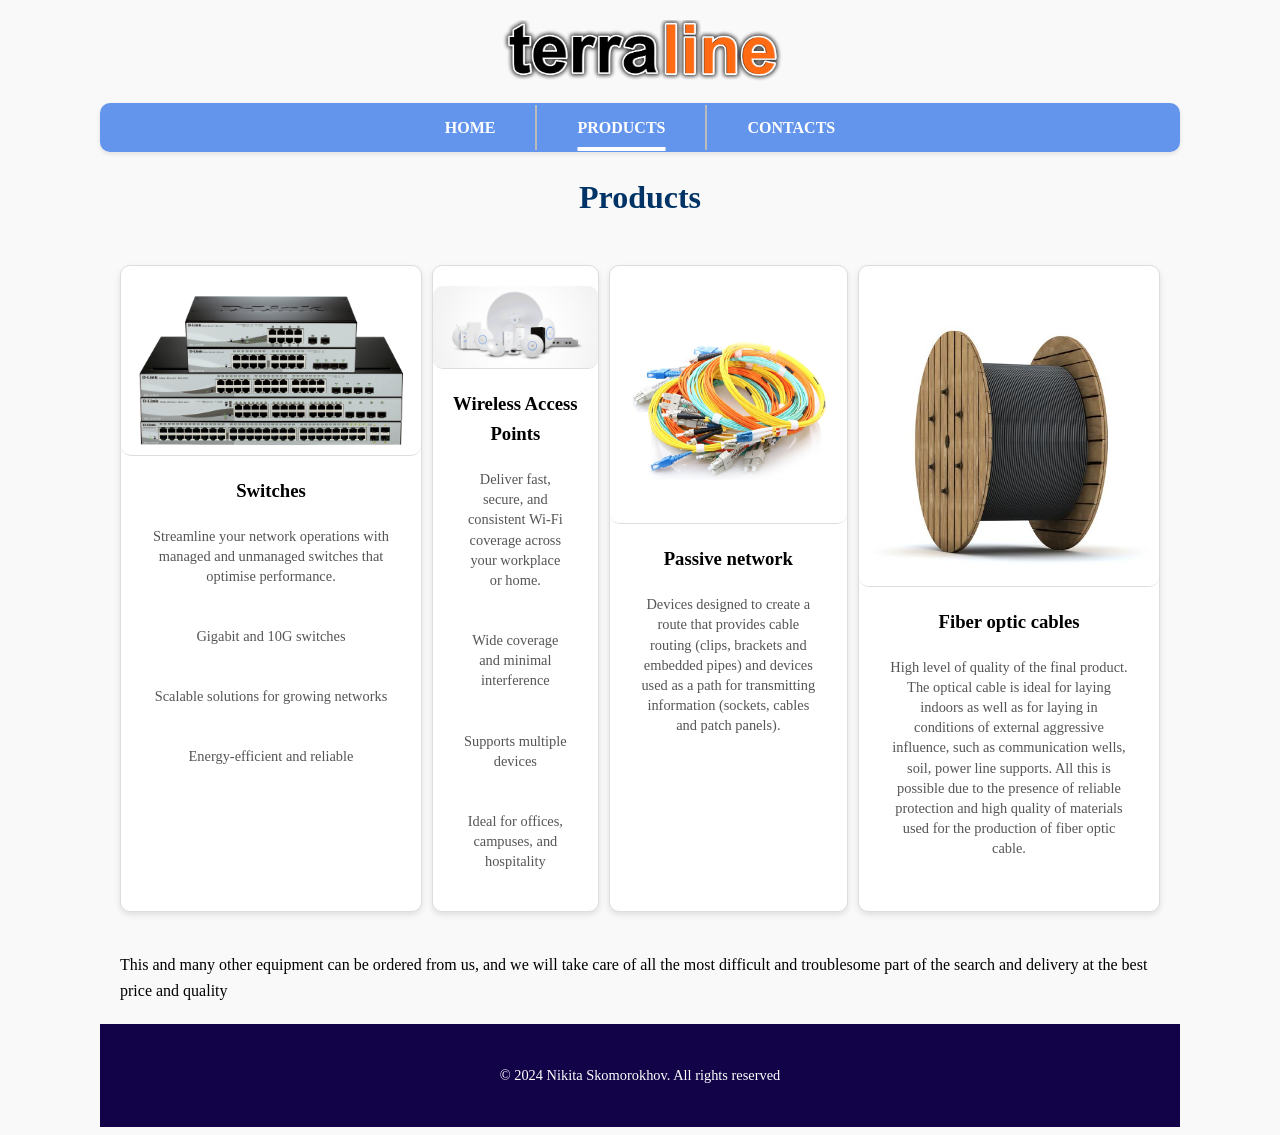
<file: TerraLine/products.html>
<!DOCTYPE html>
<html lang="en">
<head>
    <meta charset="UTF-8">
    <meta name="viewport" content="width=device-width, initial-scale=1.0">
    <link rel="stylesheet" href="CSS/style.css">
    <link rel="icon" type="image/x-icon" href="IMG/favico.png">
    <header>
        <title>Terra Line</title>
        <img src="IMG/terralogo.png" alt="Logo" class="logo">
    </header>

<nav>
    <ul>
        <li><a class="navi" href="index.html">Home</a></li>
        <li><u><a class="navi" href="products.html">Products</a></u></li>
        <li><a class="navi" href="contacts.html">Contacts</a></li>
    </ul>
</nav>
</head>
<body>

    <h1>Products</h1>
    <section class="cards">
        <div class="card">
            <img src="IMG/dlink.png" alt="Switches">
            <h3>Switches</h3>
            <p>Streamline your network operations with managed and unmanaged switches that optimise performance.</p>
            <p>Gigabit and 10G switches </p>
        <p>Scalable solutions for growing networks </p>
        <p>Energy-efficient and reliable </p>
        </div>
        <div class="card">
            <img src="IMG/ubnt.jpg" alt="Wi-Fi">
            <h3>Wireless Access Points</h3>
            <p>Deliver fast, secure, and consistent Wi-Fi coverage across your workplace or home.</p>
        
        <p>Wide coverage and minimal interference</p>
        <p>Supports multiple devices </p>
        <p>Ideal for offices, campuses, and hospitality</p>
        </div>
        <div class="card">
            <img src="IMG/Fiber.png" alt="Passive components">
            <h3>Passive network</h3>
            <p>Devices designed to create a route that provides cable routing (clips, brackets and embedded pipes) and devices used as a path for transmitting information (sockets, cables and patch panels).</p>
        </div>
        <div class="card">
            <img src="IMG/drum.jpg" alt="Fiber optic cables">
            <h3>Fiber optic cables</h3>
            <p>High level of quality of the final product. The optical cable is ideal for laying indoors as well as for laying in conditions of external aggressive influence, such as communication wells, soil, power line supports. All this is possible due to the presence of reliable protection and high quality of materials used for the production of fiber optic cable.</p>
        </div>
        
    </section>

    <p>This and many other equipment can be ordered from us, and we will take care of all the most difficult and troublesome part of the search and delivery at the best price and quality</p>

    
    <footer>
        <p>&copy; 2024 Nikita Skomorokhov. All rights reserved</p>
    </footer>
</body>
</html>
</file>
<file: Dignans catering/styles.css>
body {
    margin: 0;

    font-family: 'Montserrat';
    color: #333333;
    line-height: 1.6;
    background-color: #f9f9f9;
}

u {
    color: white;
    text-underline-offset: 6px;
    text-decoration-thickness: 4px;
    text-underline-position: under;
}

h1,
h2,
h3 {
    font-family: 'Montserrat', serif;
    text-shadow: 1px 1px #3f3f3f;
    color: #232D53;
}

h1 {
    font-size: 3.5rem;
    margin-bottom: 20px;
    text-align: center;
}

h2 {
    font-size: 2.5rem;
    margin-bottom: 20px;
    text-align: center;
}

h3 {
    font-size: 2rem;
    margin-bottom: 20px;
}

p {
    font-size: 1.1rem;
    color: #333333;
}

.foot {
    text-align: right;
}

.banner {
    position: relative;
    width: 100%;
    height: 250px;
    overflow: hidden;
}

.banner-image {
    width: 100%;
    height: 100%;
    object-fit: cover;
}

.logo {
    position: absolute;
    top: 15px;
    left: 20px;
}

.mobile-logo {
    display: none;
}

.smallmap {
    display: none;
}







.logo img {
    width: 220px;
    height: auto;
    border-radius: 15px;
    filter: drop-shadow(0px 0px 25px rgba(255, 255, 255, 0.8));
}

.social {
    width: 30px;
    height: auto;
    border-radius: 5px;
    padding-left: 7px;
    padding-right: 7px;

}


.navigation {

    position: absolute;
    bottom: 20px;
    left: 50%;
    transform: translateX(-50%);
}

.navigation ul {

    list-style: none;
    padding: 0;
    margin: 0;
    display: flex;
    gap: 15px;
}

.navigation a {
    white-space: nowrap;
    text-transform: uppercase;
    text-decoration: none;

    color: white;
    font-size: 1rem;
    font-weight: 1000;
    background-color: rgba(0, 0, 0, 0.7);
    padding: 10px 20px;
    border-radius: 5px;
    transition: background-color 0.3s ease;
}

.navigation a:hover {
    background-color: rgba(0, 0, 0, 0.9);
}


.navigation.active {
    left: 0;
}


.menu {
    width: 30%;
    height: 30%;
    border-radius: 15px;
    box-shadow: 0px 5px 10px 2px rgba(34, 60, 80, 0.2);
}


.hamburger {
    display: none;
    position: absolute;
    top: 20px;
    right: 20px;
    border: none;
    cursor: pointer;
    z-index: 1000;

    background-color: rgba(0, 0, 0, 0.7);
    border-radius: 5px;
    padding-bottom: 10px;
    padding-top: 10px;
    padding-left: 10px;
    padding-right: 10px;

}

.hamburger-box {
    width: 30px;
    height: 20px;
    display: inline-block;
    position: relative;
}

.hamburger-inner {
    width: 100%;
    height: 3px;
    background-color: #ffffff;
    position: absolute;
    left: 0;
    top: 50%;
    transform: translateY(-50%);
    transition: background-color 0.6s ease;
    border-radius: 20px;
}

.hamburger-inner::before,
.hamburger-inner::after {
    content: '';
    width: 100%;
    height: 3px;
    background-color: #ffffff;
    position: absolute;
    left: 0;
    transition: transform 0.6s ease;
    border-radius: 20px;
}

.hamburger-inner::before {
    top: -8px;
}

.hamburger-inner::after {
    top: 8px;
}


.hamburger.active .hamburger-inner {
    background-color: transparent;
}

.hamburger.active .hamburger-inner::before {
    transform: translateY(8px) rotate(45deg);
}

.hamburger.active .hamburger-inner::after {
    transform: translateY(-8px) rotate(-45deg);
}




.menu-section {
    padding: 20px;
    max-width: 1200px;
    margin: 0 auto;
}


.menu-item {
    display: flex;
    align-items: flex-start;
    gap: 5px;
    padding: 10px;
    max-width: 1000px;
    margin: 0 auto;
}

.menu-text {
    padding: 0;
    width: 400px;
    flex: 1;
    text-align: right;

}

.menu-text2 {
    padding: 0;
    width: 400px;
    flex: 1;
    text-align: left;

}


.menu-image {
    flex: 1;
    text-align: center;
}


.menu-image img {
    max-width: 100%;
    height: auto;
    width: 400px;
    border-radius: 10px;
    box-shadow: 0 20px 40px rgba(0, 0, 0, 0.4), 0 30px 50px rgba(0, 0, 0, 0.3);
}

.menu-text h2 {
    font-size: 2rem;
    color: #333;
    margin-top: 0;
    margin-bottom: 10px;
}

.menu-text ul {
    list-style: none;
    padding: 0;
    margin: 0;
}

.menu-text li {
    font-size: 1.1rem;
    margin-bottom: 5px;
    color: #555;
}

.menu-text2 h2 {
    font-size: 2rem;
    color: #333;
    margin-top: 0;
    margin-bottom: 10px;
}

.menu-text2 ul {
    list-style: none;
    padding: 0;
    margin: 0;
}

.menu-text2 li {
    font-size: 1.1rem;
    margin-bottom: 5px;
    color: #555;
}


.menu-image img:hover {
    transform: scale(1.4);
}


.line {
    display: block;
    height: 3px;
    border: none;
    border-top: 3px solid #ccc;
    margin: 1em 0;
    padding: 0;
}





.navigation li:hover {
    transform: scale(1.15);
}

.hero {
    text-align: center;
    padding: 15px 20px;
    background-color: #f4f1ea;
}

.hero-content {
    max-width: 800px;
    margin: 0 auto;
}

.hero p {
    font-size: 1.2rem;
    margin-bottom: 30px;
}

.buttons {
    display: flex;
    justify-content: center;
    gap: 20px;
}

.btn {
    text-decoration: none;
    color: #333;
    background-color: #d4a259;
    font-weight: 600;
    padding: 10px 20px;
    border-radius: 5px;
    transition: background-color 0.3s ease;
}

.btn:hover {
    background-color: #b8864b;
    font-weight: 800;
}

.text-justify {
    text-align: justify;
}

.about {
    padding: 20px;
    background-color: #fefef8;
    text-align: center;
}

.about-content {
    max-width: 800px;
    margin: 0 auto;

}

iframe {
    padding: 50px;
    text-align: center;
    border-radius: 10px;


}

.about-image {
    max-width: 100%;
    width: 600px;
    height: auto;
    border-radius: 10px;
    margin-top: 20px;
    box-shadow: 0 15px 15px rgba(0, 0, 0, 0.3);
}


.about2 {
    padding: 20px;
    background-color: #f4f1ea;
    text-align: center;
}

.about2-content {
    max-width: 800px;
    margin: 0 auto;
}


.about2-image {
    max-width: 100%;
    height: auto;
    width: 400px;
    border-radius: 10px;
    margin-top: 20px;
    box-shadow: 0 10px 20px rgba(0, 0, 0, 0.3), 0 15px 30px rgba(0, 0, 0, 0.2);
}



.services {
    padding-left: 15px;
    padding-right: 15px;
    padding-top: 15px;
    padding-bottom: 20px;

    background-color: #f4f1ea;
    text-align: center;

}

.services-grid {
    padding-left: 150px;
    padding-right: 150px;
    padding-bottom: 30px;
    display: grid;
    grid-template-columns: repeat(auto-fit, minmax(250px, 1fr));
    gap: 20px;
    margin-top: 20px;

}

.service {
    background-color: #FFFFFF;
    padding: 20px;
    border-radius: 10px;
    box-shadow: 0 4px 6px rgba(0, 0, 0, 0.1);
}

.service2 {
    background-color: #e0dace;
    padding: 20px;
    border-radius: 10px;
    box-shadow: 0 8px 10px rgba(0, 0, 0, 0.4);
}


.contact {
    padding: 60px 20px;
    text-align: center;
}

.contact-form {
    max-width: 500px;
    margin: 0 auto;
    display: flex;
    flex-direction: column;
    gap: 15px;
}

.contact-form input,
.contact-form textarea {
    padding: 10px;
    border: 1px solid #ddd;
    border-radius: 5px;
    font-size: 1rem;
}

.contact-form button {
    padding: 10px 20px;
    background-color: #d4a259;
    color: #333;
    border: none;
    font-weight: 600;
    border-radius: 5px;
    cursor: pointer;
    transition: background-color 0.3s ease;
}

.contact-form button:hover {
    background-color: #b8864b;
    font-weight: 700;
}



footer {
    text-align: center;
    padding: 20px;
    background-color: #664a22;
    /* #2c3e50; #D4A259;*/
    color: white;
}

footer p {
    color: white;
}


form p {
    padding: 1px 1px;
}




@media (max-width: 450px) {
    .smallmap {
        display: block;
        padding-left: 1px;
        margin-left: 1px ;
        margin-right: 1px;

    }

    .contact {
        padding: 10px 10px;
        text-align: center;
    }
    
}





@media (max-width: 850px) {
    body {
        font-size: 16px;
    }

    h1 {
        font-size: 2.5rem;
        margin-bottom: 15px;
    }

    h2 {
        font-size: 2rem;

    }

    h3 {
        font-size: 1.5rem;
    }

    .banner {
        height: 150px;
    }



    .logo img {
        height: 130px;
        width: auto;
        filter: opacity(90%);
        filter: drop-shadow(30px 30px 30px 30px rgba(255, 255, 255, 0.8));
    }

    .logo {
        /*    background-image: url(img/new_logo_mob1.png);
		background-repeat: no-repeat;*/
        position: absolute;
        filter: opacity(90%);
        top: 10px;
        left: 50%;
        transform: translateX(-50%);
    }

    .pc-logo {
        display: none;
    }

    .mobile-logo {
        display: block;

    }


    .bigmap {
        display: none;
    }

    .smallmap {
        display: block;

        margin-left: auto;
        margin-right: auto;

    }


    .about-image {
        max-width: 100%;

        height: auto;
        border-radius: 10px;
        margin-top: 20px;
        box-shadow: 0 10px 20px rgba(0, 0, 0, 0.3), 0 15px 30px rgba(0, 0, 0, 0.2);
    }


    .menu-section {
        padding: 10px;
    }

    .menu-item {
        flex-direction: column;
        align-items: center;
        gap: 10px;
    }

    .menu-text,
    .menu-text2 {
        padding-left: 30px;
        width: 100%;
        text-align: left;
    }

    .hamburger {
        display: block;
    }

    .navigation ul {
        flex-direction: column;
        gap: 20px;
        padding: 20px;
    }

    .navigation {
        position: fixed;
        top: 0;
        left: -100%;
        width: 0%;
        height: 100vh;
        background-color: rgba(0, 0, 0, 0.6);
        padding-top: 60px;
        transition: left 0.3s ease;
    }

    .navigation.active {
        left: 0;
    }


    .menu-image img {
        width: 100%;

        max-width: 300px;

    }

    .menu-image img:hover {
        transform: scale(1.0);

    }

    .hero {
        padding: 10px 15px;

    }

    .hero p {
        font-size: 1rem;

    }


    .buttons {
        flex-direction: column;
        gap: 10px;
        font-weight: 600;
    }

    .btn {
        display: block;
        margin: 0 auto;
        font-weight: 600;
        width: fit-content;
    }


    .about,
    .about2 {
        padding: 10px;
    }

    .about-image,
    .about2-image {
        width: 100%;
        max-width: 500px;
    }

    .services-grid {
        padding-left: 10px;
        padding-right: 10px;
        grid-template-columns: 1fr;

    }

    .service,
    .service2 {
        padding: 15px;
    }

    .contact {
        padding: 30px 10px;
    }

    .contact-form input,
    .contact-form textarea {
        font-size: 0.9rem;
    }

    footer {
        padding: 10px;
    }
}
</file>
<file: TerraLine/CSS/style.css>
body {
    background-color: rgb(249, 249, 249);
    margin-left:  100px;
    margin-right: 100px;
    padding: 0;
    /*font-family: Arial, Helvetica, sans-serif;*/
    font-family: "Montserrat", serif;
    line-height: 1.6;
}

active {
    text-decoration: underline;
    color:red;
}

header .logo {
    width: 300px;
    flex-direction: row;
}



nav {
    
    background-color: cornflowerblue;
    border-radius: 10px;
   
    padding: 2px;
    box-shadow: 0 2px 5px rgba(0, 0, 0, 0.1);
}

nav ul {
    text-transform: uppercase;
    list-style: none;
    padding: 0;
    display: flex;
    justify-content: center;
    margin: 0;
}

nav ul li {
    text-transform: uppercase;
    display: inline;
    padding: 10px;
    border-right: 2px solid #bbb;
}

nav ul li:last-child {
    border-right: none;
}

nav ul li a {
    text-transform: uppercase;
    color: white;
    text-decoration: none;
    font-weight: bold;
    padding: 5px 10px;
    transition: background-color 0.3s ease;
}

u {
    color: white;
    text-underline-offset: 10px;
    text-decoration-thickness: 4px;
    text-underline-position: under;
}

nav ul li a:hover {
    background-color: #003366;
    border-radius: 5px;
}


h1 {
    text-align: center;
    color: #003366;
    margin-top: 20px;
}

p {
    font-family: "Montserrat", serif;
    margin: 20px;
}
a {
    font-family: "Montserrat", serif;
    margin: 20px;
}


img {
    display: flex;
    margin: 20px auto;
    width: 500px;
    border-radius: 10px;

}

.picture:hover {
    transform: scale(1.05);
    box-shadow: 0 6px 12px rgba(0, 0, 0, 0.2);
}

.content {
    display: flex;
    flex-direction: column;
    align-items: center;
    padding: 20px;
    margin: 20px auto;
    max-width: 90%;
    background-color: white;
    border: 1px solid #ddd;
    border-radius: 10px;
    box-shadow: 0 2px 5px rgba(0, 0, 0, 0.1);
}


.cards {
    display: flex; 
    flex-wrap:nowrap;
    
    justify-content: center;
    
    gap: 10px;
    padding: 20px;
    margin: 20px auto;
    max-width: 1200px;
}

.card {
    background-color: white;
    border: 1px solid #ddd;
    border-radius: 10px;
    box-shadow: 0 3px 6px rgba(0, 0, 0, 0.1);
    max-width: 300px;
    text-align: center;
    overflow: hidden;
    transition: transform 0.3s ease, box-shadow 0.3s ease;
}

.card img {
    
    width: 100%;
    border-bottom: 1px solid #ddd;
}

    
}

.card h3 {
    margin: 15px 0 10px;
    color: #003366;
}

.card p {
    padding: 0 10px 20px;
    color: #555;
    font-size: 0.9rem;
    line-height: 1.4;
}


.card:hover {
    transform: scale(1.05);

    box-shadow: 0 6px 12px rgba(0, 0, 0, 0.2);
    .card img:hover {
        transform: scale(1.25);}
}

footer {
    background-color: #120348;
    color: white;
    padding: 20px;
    text-align: center;
    font-size: 0.9rem;
}



@media only screen and (max-width: 768px) {
   
    header {
        flex-direction: column;
        align-items: center;
        text-align: center;
    }

    nav ul {
        flex-direction: column;
        
        gap: 10px;
    }

    nav ul li {
        border: none;
        text-align: center;
        padding: 5px;
    }

    .content {
        width: 95%;
        flex-direction: column;
    }

    img {
        width: 100%;
        max-width: 300px;
    }


    h1, p {
        padding: 10px;
        text-align: justify;
    }
}
</file>
<file: TextileGift/style.css>
body {
    background-color: #f9f5ed;
   
    font-family: Arial, sans-serif;
    line-height: 1.6;
}

img {
    border-radius: 14px;
}

h1, h2 {
    text-align: center;
}
.logo {
    display: block;
    margin: 0 auto 1rem;
    max-width: 85%;
}


.pic {
    display: block;
    margin: 0 auto 1rem;
    max-width: 400px;
}


.section-1 {
    display: flex;
    flex-wrap: wrap;
    justify-content: space-around;
    padding: 1rem;
    background-color: #f9f5ed;
}

.inner-section {
    flex: 1 1 30%;
    
    text-align: center;
    margin: 1rem;
    box-shadow: 0 0 10px rgba(0,0,0,0.1);
    padding: 1rem;
    border-radius: 8px;
    background: #fdfbf7;
}

.inner-section1 {
    max-width: 650px;
    
    text-align: center;
    margin: 1rem;
    box-shadow: 0 0 10px rgba(0,0,0,0.1);
    padding: 1rem;
    border-radius: 8px;
    background: #fdfbf7;
}

.inner-section:hover {
    transform: scale(1.05);
    box-shadow: 0 6px 12px rgba(0, 0, 0, 0.2);
}

.inner-section1:hover {
    transform: scale(1.05);
    box-shadow: 0 6px 12px rgba(0, 0, 0, 0.2);
}
.fist {
    padding-left: 50px;
    padding-right: 50px;
    text-align: left;
}

@media (max-width: 767px) {
    .section-1 {
        flex-direction: column;
    }
}


.section-4 {
    
    background-size: cover;
    height: 400px;
    position: relative;
    color: white;
    text-align: center;
}

.section-4 .overlay-text {
    position: absolute;
    top: 50%;
    left: 50%;
    transform: translate(-50%, -50%);
    background: rgba(0, 0, 0, 0.5);
    padding: 1rem;
    border-radius: 8px;
}


.section-3 {
    padding: 2rem;
    background-color: #e3f2fd;
    text-align: center;
}

.features {
    list-style: none;
    padding: 0;
    display: flex;
    flex-wrap: wrap;
    justify-content: space-around;
}

.features li {
    margin: 0.5rem 1rem;
    font-size: 1.1rem;
    flex: 1 1 45%;
    text-align: center;
}

@media (max-width: 767px) {
    .features li {
        flex: 1 1 100%;
    }
}


footer {
    background-color: #333;
    color: white;
    text-align: center;
    padding: 1rem 0;
}
</file>
